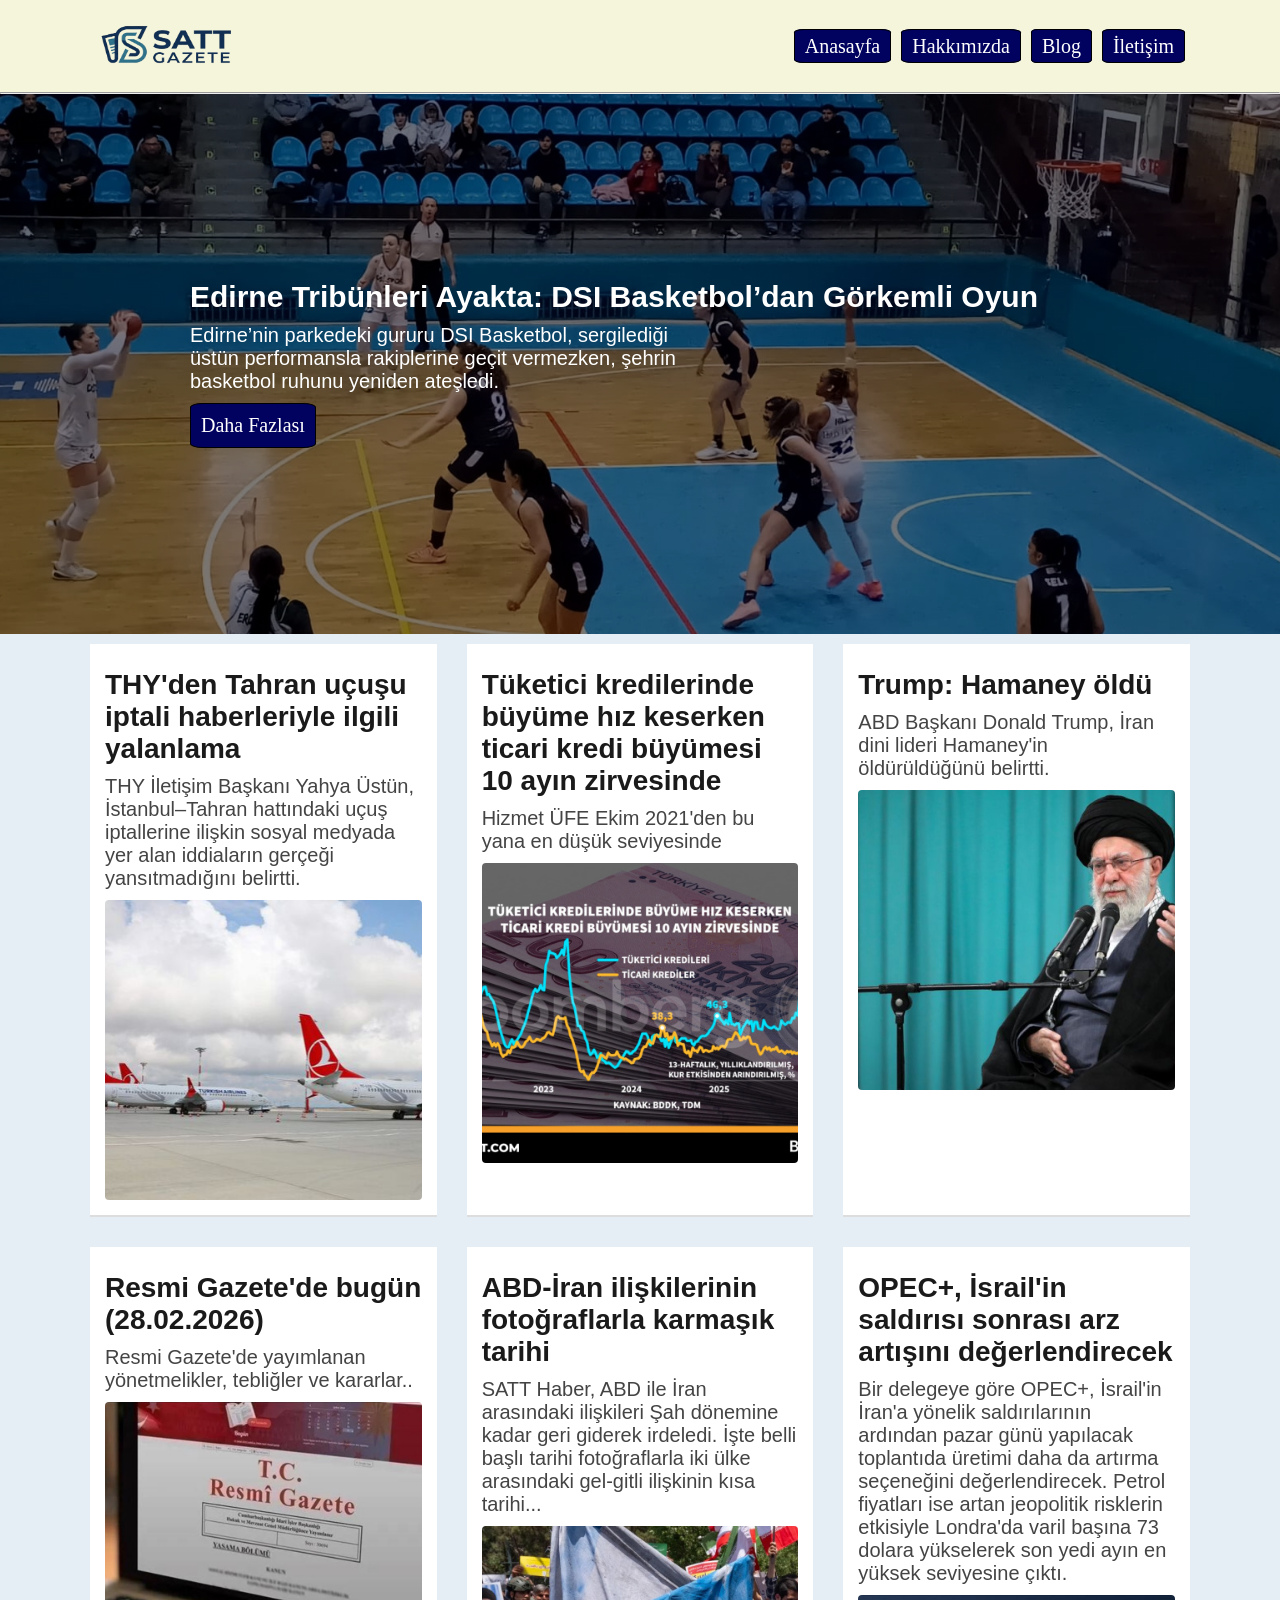
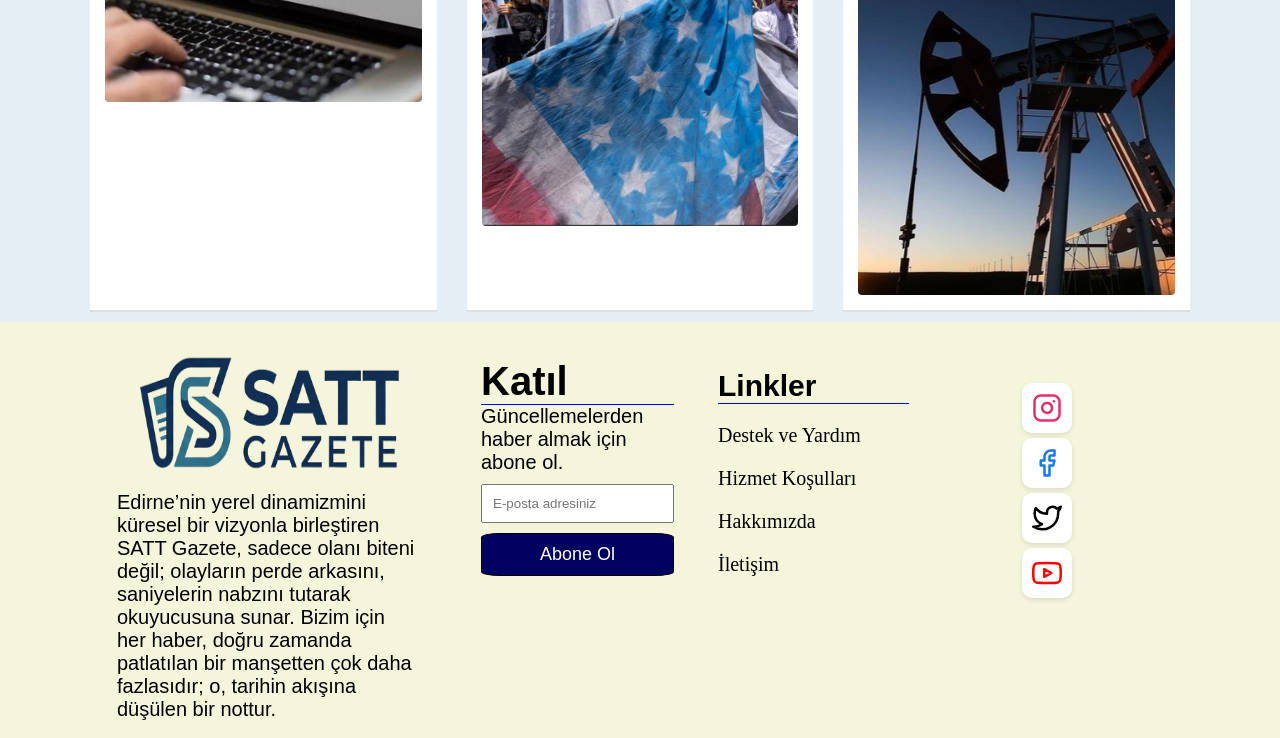
<file: index.html>
<!DOCTYPE html>
<html lang="en">
<head>
    <meta charset="UTF-8">
    <meta name="viewport" content="width=device-width, initial-scale=1.0">
    <title>SATT GAZETE</title>
    <link rel="stylesheet" href="css/style.css">
    
</head>
<body>
    <header>
    <div class="container">
        <div class="logo">
            <img src="img/logo.png" height="50px" width="150px">
        </div>
        <div class="navbar">
            <ul>
                <li><a href="" class="btn">Anasayfa</a></li>
                <li><a href="" class="btn">Hakkımızda</a></li>
                <li><a href="" class="btn">Blog</a></li>
                <li><a href="" class="btn">İletişim</a></li>
            </ul>
            
        </div>
    </div>
    <hr>
    </header>
    <section id="background">
    <div id="back-text">
        <h1>Edirne Tribünleri Ayakta: DSI Basketbol’dan Görkemli Oyun</h1>
        <p>Edirne’nin parkedeki gururu DSI Basketbol, sergilediği üstün performansla rakiplerine geçit vermezken, şehrin basketbol ruhunu yeniden ateşledi.</p>
        <button class="btn"><a href="haberler/haber-7.html" style="color: white;">Daha Fazlası</a></button>
    </div>
</section>
<main>
    <div class="container-grid">
        <div class="news">
        <ul> 
            <li>
            <a href="haberler/haber-1.html">
            <h3>THY'den Tahran uçuşu iptali haberleriyle ilgili yalanlama</h3>
            <p>THY İletişim Başkanı Yahya Üstün, İstanbul–Tahran hattındaki uçuş iptallerine ilişkin sosyal medyada yer alan iddiaların gerçeği yansıtmadığını belirtti.</p>
            <img src="img/haber3.jpg" alt="">
            </a>
            </li>
            
            
            <li>  
            <a href="haberler/haber-2.html">
            <h3>Tüketici kredilerinde büyüme hız keserken ticari kredi büyümesi 10 ayın zirvesinde</h3>
            <p>Hizmet ÜFE Ekim 2021'den bu yana en düşük seviyesinde</p>
            <img src="img/haber4.jpg" alt="">
            </a>
            </li>
            
            
            <li>  
            <a href="haberler/haber-3.html">
            <h3>Trump: Hamaney öldü</h3>
            <p>ABD Başkanı Donald Trump, İran dini lideri Hamaney'in öldürüldüğünü belirtti.</p>
            <img src="img/haber1.jpg" alt="">
            </a>
            </li>
            
            
            <li>
            <a href="haberler/haber-4.html">
            <h3>Resmi Gazete'de bugün (28.02.2026)</h3>
            <p>Resmi Gazete'de yayımlanan yönetmelikler, tebliğler ve kararlar..</p>
            <img src="img/haber5.jpg" alt="">
            </a>
            </li>
            
            
            <li>  
            <a href="haberler/haber-5.html">
            <h3>ABD-İran ilişkilerinin fotoğraflarla karmaşık tarihi</h3>
            <p>SATT Haber, ABD ile İran arasındaki ilişkileri Şah dönemine kadar geri giderek irdeledi. İşte belli başlı tarihi fotoğraflarla iki ülke arasındaki gel-gitli ilişkinin kısa tarihi...</p>
            <img src="img/haber6.jpg" alt="">
            </a>
            </li>
            
            
            <li>
            <a href="haberler/haber-6.html">
            <h3>OPEC+, İsrail'in saldırısı sonrası arz artışını değerlendirecek</h3>
            <p>Bir delegeye göre OPEC+, İsrail'in İran'a yönelik saldırılarının ardından pazar günü yapılacak toplantıda üretimi daha da artırma seçeneğini değerlendirecek. Petrol fiyatları ise artan jeopolitik risklerin etkisiyle Londra'da varil başına 73 dolara yükselerek son yedi ayın en yüksek seviyesine çıktı.</p>
            <img src="img/haber-7.jpg" alt="">
            </a>
            </li>
            
            
            
        </ul>
        </div>
    </div>
</main>
<footer>
    <div class="container-footer footer-wrapper">
        <div class="footer-logo">
            
        <ul>
            <li>
                <img src="img/logo.png" alt="" width="300px" height="150px"><ps style="font-size: 2rem; color: #000000;">Edirne’nin yerel dinamizmini küresel bir vizyonla birleştiren SATT Gazete, sadece olanı biteni değil; olayların perde arkasını, saniyelerin nabzını tutarak okuyucusuna sunar. Bizim için her haber, doğru zamanda patlatılan bir manşetten çok daha fazlasıdır; o, tarihin akışına düşülen bir nottur.</p>
            </li>
        </ul>
        </div>
        <div class="footer-form">
        <form class="footer-form" style="margin-left: 2rem;">
            <h2 style="font-size: 4rem; margin-top: 2rem; color: rgb(0, 0, 0); border-bottom: 1px solid blue;">Katıl</h2>
            <p style="font-size: 2rem; color: #000000;">Güncellemelerden haber almak için abone ol.</p>
                <input type="email" style="margin-top: 1rem; padding: 1rem;" placeholder="E-posta adresiniz" required>
                <button type="submit" class="btn" style="color: white; padding: 1rem; margin-top: 1rem; font-size: 1.8rem; cursor: pointer;">Abone Ol</button>
            </form>  
        </div>
        <div class="container-footer links">
            <h2 style="color: black;">Linkler</h2>
            <a href="" style="color: black;">Destek ve Yardım</a>
            <a href="" style="color: black;">Hizmet Koşulları</a>
            <a href="" style="color: black;">Hakkımızda</a>
            <a href="" style="color: black;">İletişim</a>
        </div>
        <div class="container-footer tags">
            <div class="social-bar">
    <div class="social-icons">
        <a href="#" title="Instagram">
            <svg width="50" height="50" viewBox="0 0 24 24" fill="none" stroke="#E1306C" stroke-width="2" stroke-linecap="round" stroke-linejoin="round" style="background: white; padding: 10px; border-radius: 10px; box-shadow: 0 2px 5px rgba(0,0,0,0.1);">
                <rect x="2" y="2" width="20" height="20" rx="5" ry="5"></rect>
                <path d="M16 11.37A4 4 0 1 1 12.63 8 4 4 0 0 1 16 11.37z"></path>
                <line x1="17.5" y1="6.5" x2="17.51" y2="6.5"></line>
            </svg>
        </a>

        <a href="#" title="Facebook">
            <svg width="50" height="50" viewBox="0 0 24 24" fill="none" stroke="#1877F2" stroke-width="2" stroke-linecap="round" stroke-linejoin="round" style="background: white; padding: 10px; border-radius: 10px; box-shadow: 0 2px 5px rgba(0,0,0,0.1);">
                <path d="M18 2h-3a5 5 0 0 0-5 5v3H7v4h3v8h4v-8h3l1-4h-4V7a1 1 0 0 1 1-1h3z"></path>
            </svg>
        </a>

        <a href="#" title="Twitter">
            <svg width="50" height="50" viewBox="0 0 24 24" fill="none" stroke="#000" stroke-width="2" stroke-linecap="round" stroke-linejoin="round" style="background: white; padding: 10px; border-radius: 10px; box-shadow: 0 2px 5px rgba(0,0,0,0.1);">
                <path d="M23 3a10.9 10.9 0 0 1-3.14 1.53 4.48 4.48 0 0 0-7.86 3v1A10.66 10.66 0 0 1 3 4s-4 9 5 13a11.64 11.64 0 0 1-7 2c9 5 20 0 20-11.5a4.5 4.5 0 0 0-.08-.83A7.72 7.72 0 0 0 23 3z"></path>
            </svg>
        </a>

        <a href="#" title="YouTube">
            <svg width="50" height="50" viewBox="0 0 24 24" fill="none" stroke="#FF0000" stroke-width="2" stroke-linecap="round" stroke-linejoin="round" style="background: white; padding: 10px; border-radius: 10px; box-shadow: 0 2px 5px rgba(0,0,0,0.1);">
                <path d="M22.54 6.42a2.78 2.78 0 0 0-1.94-2C18.88 4 12 4 12 4s-6.88 0-8.6.42a2.78 2.78 0 0 0-1.94 2C1 8.11 1 12 1 12s0 3.89.46 5.58a2.78 2.78 0 0 0 1.94 2c1.72.42 8.6.42 8.6.42s6.88 0 8.6-.42a2.78 2.78 0 0 0 1.94-2C23 15.89 23 12 23 12s0-3.89-.46-5.58z"></path>
                <polygon points="9.75 15.02 15.5 12 9.75 8.98 9.75 15.02"></polygon>
            </svg>
        </a>
            
        </div>

    </div>
</footer>
</body>
</html>
</file>
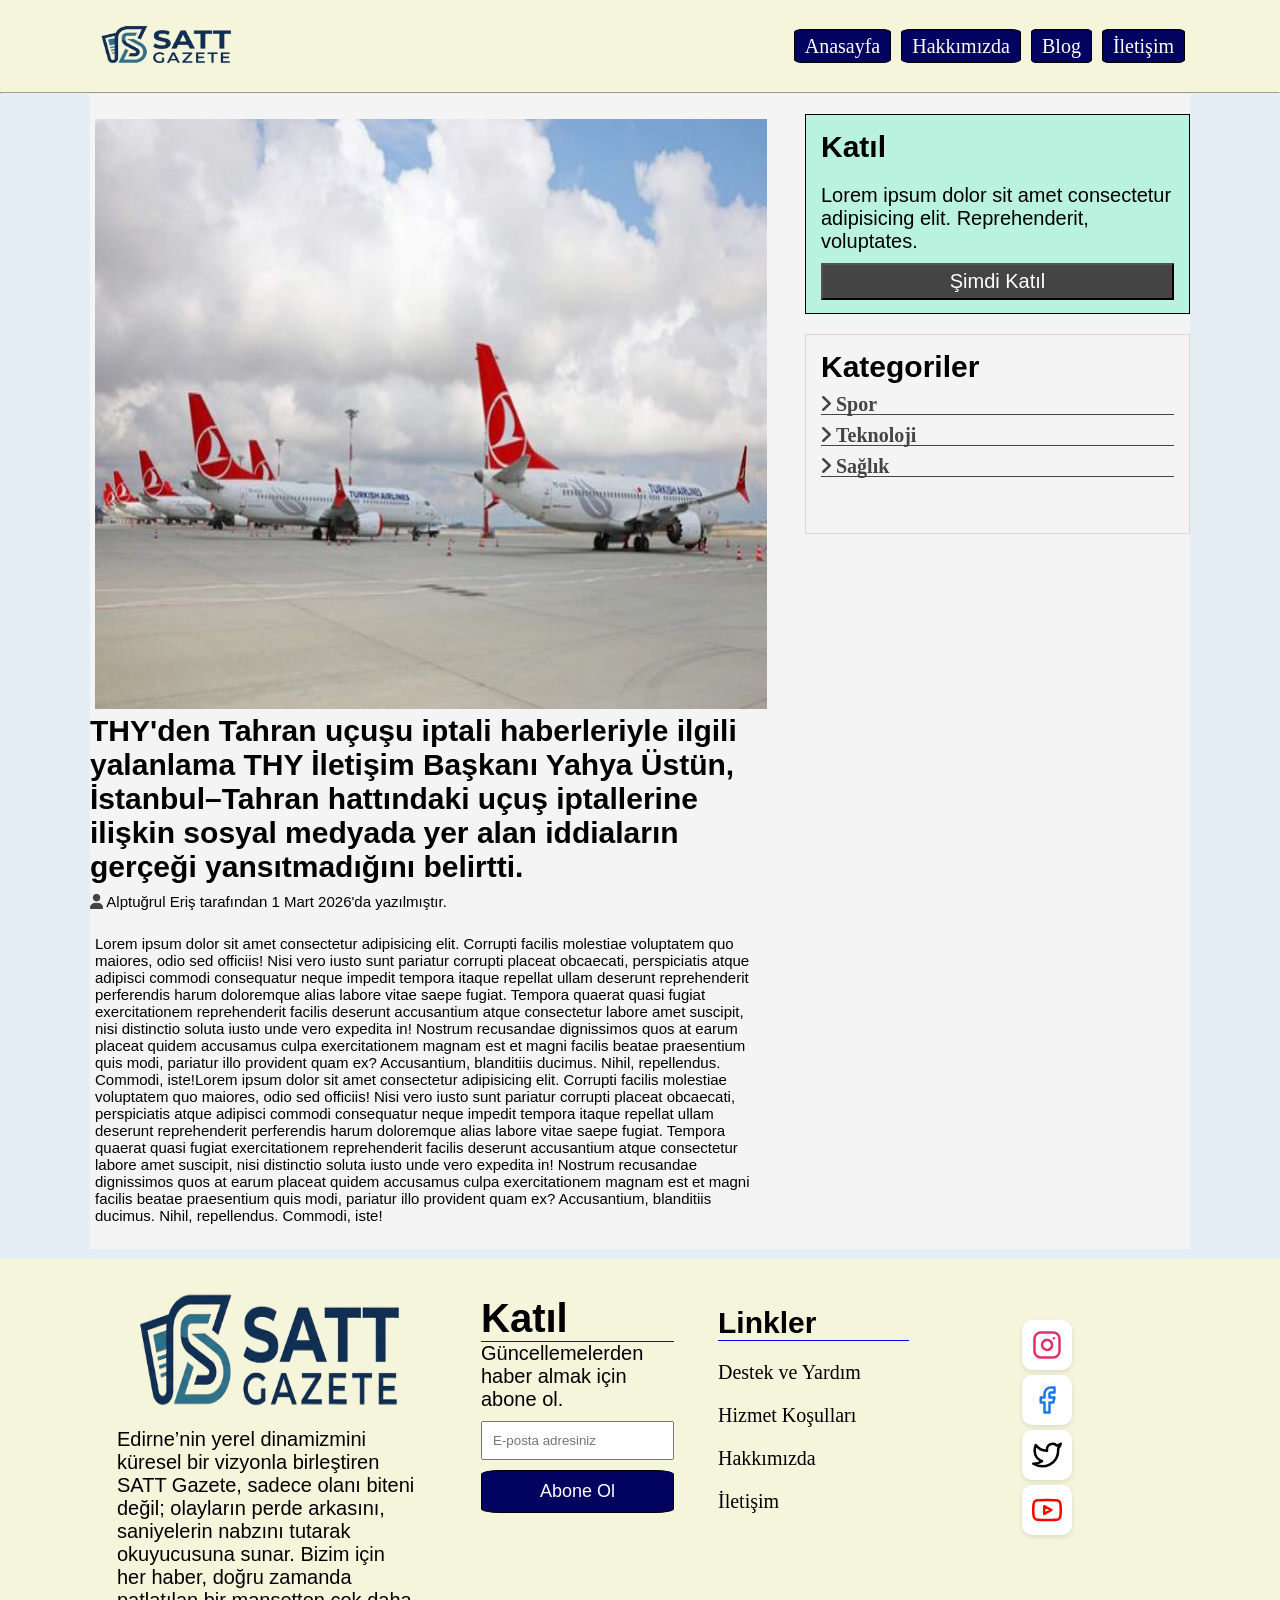
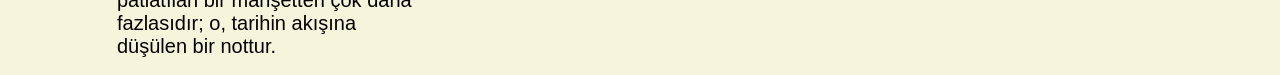
<file: haberler/haber-1.html>
<!DOCTYPE html>
<html lang="en">
<head>
    <meta charset="UTF-8">
    <meta name="viewport" content="width=device-width, initial-scale=1.0">
    <title>Document</title>
    <link rel="stylesheet" href="../css/style.css">
    <link rel="stylesheet" href="https://cdnjs.cloudflare.com/ajax/libs/font-awesome/6.0.0/css/all.min.css">
    <style>

    </style>
</head>
<body>
    <header>
    <div class="container">
        <div class="logo">
            <img src="../img/logo.png" height="50px" width="150px">
        </div>
        <div class="navbar">
            <ul>
                <li><a href="../index.html" class="btn">Anasayfa</a></li>
                <li><a href="" class="btn">Hakkımızda</a></li>
                <li><a href="" class="btn">Blog</a></li>
                <li><a href="" class="btn">İletişim</a></li>
            </ul>
            
        </div>
    </div>
    <hr>
    </header>
    <main>
    <div class="container blogs">
        <img src="../img/haber3.jpg">

        <div class="sidebar">
            <div class="blog-side-bar">
                <h2>Katıl</h2>
                <p style="margin-top: 2rem">Lorem ipsum dolor sit amet consectetur adipisicing elit. Reprehenderit, voluptates.</p>
                <button>Şimdi Katıl</button>
            </div>

            <div class="blog-side-bar-nav">
                <h2>Kategoriler</h2>
                <ul>
                    <li><i class="fas fa-angle-right"><span><a href="">    Spor</a></span></i></li>
                    <li><i class="fas fa-angle-right"><span><a href="">    Teknoloji</a> </span></i></li>
                    <li><i class="fas fa-angle-right"><span><a href="">   Sağlık</a> </span></i></li>
                </ul>
            </div>
        </div>
        <div class="blogs-text">
            <h2>THY'den Tahran uçuşu iptali haberleriyle ilgili yalanlama
            THY İletişim Başkanı Yahya Üstün, İstanbul–Tahran hattındaki uçuş iptallerine ilişkin sosyal medyada yer alan iddiaların gerçeği yansıtmadığını belirtti.
            </h2>
            <i class="fas fa-user"></i><span> Alptuğrul Eriş tarafından 1 Mart 2026'da yazılmıştır.</span>
            <p style="font-size: 1.5rem; margin-top: 2rem;">Lorem ipsum dolor sit amet consectetur adipisicing elit. Corrupti facilis molestiae voluptatem quo maiores, odio sed officiis! Nisi vero iusto sunt pariatur corrupti placeat obcaecati, perspiciatis atque adipisci commodi consequatur neque impedit tempora itaque repellat ullam deserunt reprehenderit perferendis harum doloremque alias labore vitae saepe fugiat. Tempora quaerat quasi fugiat exercitationem reprehenderit facilis deserunt accusantium atque consectetur labore amet suscipit, nisi distinctio soluta iusto unde vero expedita in! Nostrum recusandae dignissimos quos at earum placeat quidem accusamus culpa exercitationem magnam est et magni facilis beatae praesentium quis modi, pariatur illo provident quam ex? Accusantium, blanditiis ducimus. Nihil, repellendus. Commodi, iste!Lorem ipsum dolor sit amet consectetur adipisicing elit. Corrupti facilis molestiae voluptatem quo maiores, odio sed officiis! Nisi vero iusto sunt pariatur corrupti placeat obcaecati, perspiciatis atque adipisci commodi consequatur neque impedit tempora itaque repellat ullam deserunt reprehenderit perferendis harum doloremque alias labore vitae saepe fugiat. Tempora quaerat quasi fugiat exercitationem reprehenderit facilis deserunt accusantium atque consectetur labore amet suscipit, nisi distinctio soluta iusto unde vero expedita in! Nostrum recusandae dignissimos quos at earum placeat quidem accusamus culpa exercitationem magnam est et magni facilis beatae praesentium quis modi, pariatur illo provident quam ex? Accusantium, blanditiis ducimus. Nihil, repellendus. Commodi, iste!

            </p>
        </div>
    </div>
    <footer>
    <div class="container-footer footer-wrapper">
        <div class="footer-logo">
            
        <ul>
            <li>
                <img src="../img/logo.png" alt="" width="300px" height="150px"><ps style="font-size: 2rem; color: #000000;">Edirne’nin yerel dinamizmini küresel bir vizyonla birleştiren SATT Gazete, sadece olanı biteni değil; olayların perde arkasını, saniyelerin nabzını tutarak okuyucusuna sunar. Bizim için her haber, doğru zamanda patlatılan bir manşetten çok daha fazlasıdır; o, tarihin akışına düşülen bir nottur.</p>
            </li>
        </ul>
        </div>
        <div class="footer-form">
        <form class="footer-form" style="margin-left: 2rem;">
            <h2 style="font-size: 4rem; margin-top: 2rem; color: rgb(0, 0, 0); border-bottom: 1px solid blue;">Katıl</h2>
            <p style="font-size: 2rem; color: #000000;">Güncellemelerden haber almak için abone ol.</p>
                <input type="email" style="margin-top: 1rem; padding: 1rem;" placeholder="E-posta adresiniz" required>
                <button type="submit" class="btn" style="color: rgb(255, 255, 255); padding: 1rem; margin-top: 1rem; font-size: 1.8rem; cursor: pointer;">Abone Ol</button>
            </form>  
        </div>
        <div class="container-footer links">
            <h2 style="color: black;">Linkler</h2>
            <a href="" style="color: black;">Destek ve Yardım</a>
            <a href="" style="color: black;">Hizmet Koşulları</a>
            <a href="" style="color: black;">Hakkımızda</a>
            <a href="" style="color: black;">İletişim</a>
        </div>
        <div class="container-footer tags">
            <div class="social-bar">
    <div class="social-icons">
        <a href="#" title="Instagram">
            <svg width="50" height="50" viewBox="0 0 24 24" fill="none" stroke="#E1306C" stroke-width="2" stroke-linecap="round" stroke-linejoin="round" style="background: white; padding: 10px; border-radius: 10px; box-shadow: 0 2px 5px rgba(0,0,0,0.1);">
                <rect x="2" y="2" width="20" height="20" rx="5" ry="5"></rect>
                <path d="M16 11.37A4 4 0 1 1 12.63 8 4 4 0 0 1 16 11.37z"></path>
                <line x1="17.5" y1="6.5" x2="17.51" y2="6.5"></line>
            </svg>
        </a>

        <a href="#" title="Facebook">
            <svg width="50" height="50" viewBox="0 0 24 24" fill="none" stroke="#1877F2" stroke-width="2" stroke-linecap="round" stroke-linejoin="round" style="background: white; padding: 10px; border-radius: 10px; box-shadow: 0 2px 5px rgba(0,0,0,0.1);">
                <path d="M18 2h-3a5 5 0 0 0-5 5v3H7v4h3v8h4v-8h3l1-4h-4V7a1 1 0 0 1 1-1h3z"></path>
            </svg>
        </a>

        <a href="#" title="Twitter">
            <svg width="50" height="50" viewBox="0 0 24 24" fill="none" stroke="#000" stroke-width="2" stroke-linecap="round" stroke-linejoin="round" style="background: white; padding: 10px; border-radius: 10px; box-shadow: 0 2px 5px rgba(0,0,0,0.1);">
                <path d="M23 3a10.9 10.9 0 0 1-3.14 1.53 4.48 4.48 0 0 0-7.86 3v1A10.66 10.66 0 0 1 3 4s-4 9 5 13a11.64 11.64 0 0 1-7 2c9 5 20 0 20-11.5a4.5 4.5 0 0 0-.08-.83A7.72 7.72 0 0 0 23 3z"></path>
            </svg>
        </a>

        <a href="#" title="YouTube">
            <svg width="50" height="50" viewBox="0 0 24 24" fill="none" stroke="#FF0000" stroke-width="2" stroke-linecap="round" stroke-linejoin="round" style="background: white; padding: 10px; border-radius: 10px; box-shadow: 0 2px 5px rgba(0,0,0,0.1);">
                <path d="M22.54 6.42a2.78 2.78 0 0 0-1.94-2C18.88 4 12 4 12 4s-6.88 0-8.6.42a2.78 2.78 0 0 0-1.94 2C1 8.11 1 12 1 12s0 3.89.46 5.58a2.78 2.78 0 0 0 1.94 2c1.72.42 8.6.42 8.6.42s6.88 0 8.6-.42a2.78 2.78 0 0 0 1.94-2C23 15.89 23 12 23 12s0-3.89-.46-5.58z"></path>
                <polygon points="9.75 15.02 15.5 12 9.75 8.98 9.75 15.02"></polygon>
            </svg>
        </a>
            
        </div>

    </div>
</footer>
</main>
</body>
</html>
</file>
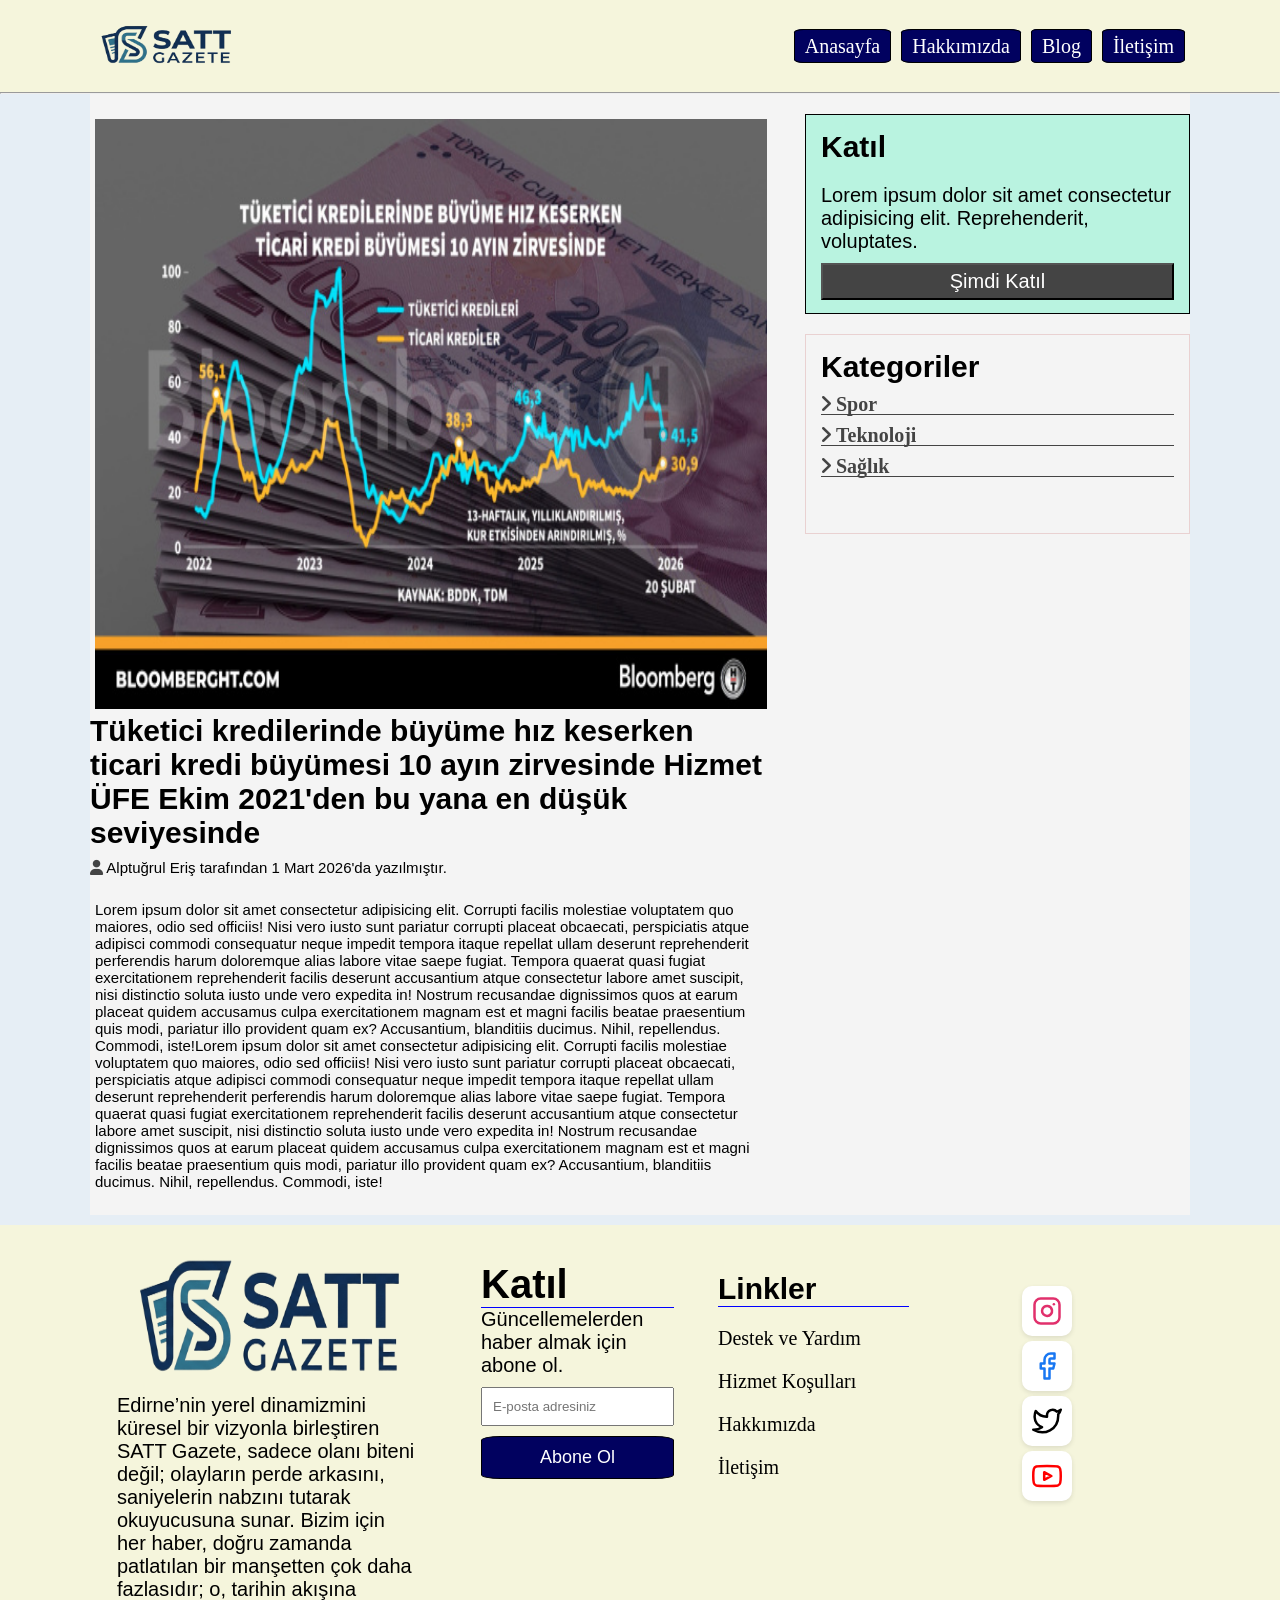
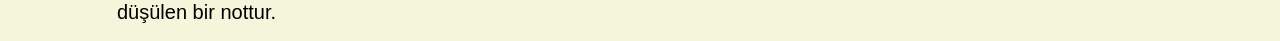
<file: haberler/haber-2.html>
<!DOCTYPE html>
<html lang="en">
<head>
    <meta charset="UTF-8">
    <meta name="viewport" content="width=device-width, initial-scale=1.0">
    <title>Document</title>
    <link rel="stylesheet" href="../css/style.css">
    <link rel="stylesheet" href="https://cdnjs.cloudflare.com/ajax/libs/font-awesome/6.0.0/css/all.min.css">
    <style>

    </style>
</head>
<body>
    <header>
    <div class="container">
        <div class="logo">
            <img src="../img/logo.png" height="50px" width="150px">
        </div>
        <div class="navbar">
            <ul>
                <li><a href="../index.html" class="btn">Anasayfa</a></li>
                <li><a href="" class="btn">Hakkımızda</a></li>
                <li><a href="" class="btn">Blog</a></li>
                <li><a href="" class="btn">İletişim</a></li>
            </ul>
            
        </div>
    </div>
    <hr>
    </header>
    <main>
    <div class="container blogs">
        <img src="../img/haber4.jpg">

        <div class="sidebar">
            <div class="blog-side-bar">
                <h2>Katıl</h2>
                <p style="margin-top: 2rem">Lorem ipsum dolor sit amet consectetur adipisicing elit. Reprehenderit, voluptates.</p>
                <button>Şimdi Katıl</button>
            </div>

            <div class="blog-side-bar-nav">
                <h2>Kategoriler</h2>
                <ul>
                    <li><i class="fas fa-angle-right"><span><a href="">    Spor</a></span></i></li>
                    <li><i class="fas fa-angle-right"><span><a href="">    Teknoloji</a> </span></i></li>
                    <li><i class="fas fa-angle-right"><span><a href="">   Sağlık</a> </span></i></li>
                </ul>
            </div>
        </div>
        <div class="blogs-text">
            <h2>Tüketici kredilerinde büyüme hız keserken ticari kredi büyümesi 10 ayın zirvesinde

            Hizmet ÜFE Ekim 2021'den bu yana en düşük seviyesinde
            </h2>
            <i class="fas fa-user"></i><span> Alptuğrul Eriş tarafından 1 Mart 2026'da yazılmıştır.</span>
            <p style="font-size: 1.5rem; margin-top: 2rem;">Lorem ipsum dolor sit amet consectetur adipisicing elit. Corrupti facilis molestiae voluptatem quo maiores, odio sed officiis! Nisi vero iusto sunt pariatur corrupti placeat obcaecati, perspiciatis atque adipisci commodi consequatur neque impedit tempora itaque repellat ullam deserunt reprehenderit perferendis harum doloremque alias labore vitae saepe fugiat. Tempora quaerat quasi fugiat exercitationem reprehenderit facilis deserunt accusantium atque consectetur labore amet suscipit, nisi distinctio soluta iusto unde vero expedita in! Nostrum recusandae dignissimos quos at earum placeat quidem accusamus culpa exercitationem magnam est et magni facilis beatae praesentium quis modi, pariatur illo provident quam ex? Accusantium, blanditiis ducimus. Nihil, repellendus. Commodi, iste!Lorem ipsum dolor sit amet consectetur adipisicing elit. Corrupti facilis molestiae voluptatem quo maiores, odio sed officiis! Nisi vero iusto sunt pariatur corrupti placeat obcaecati, perspiciatis atque adipisci commodi consequatur neque impedit tempora itaque repellat ullam deserunt reprehenderit perferendis harum doloremque alias labore vitae saepe fugiat. Tempora quaerat quasi fugiat exercitationem reprehenderit facilis deserunt accusantium atque consectetur labore amet suscipit, nisi distinctio soluta iusto unde vero expedita in! Nostrum recusandae dignissimos quos at earum placeat quidem accusamus culpa exercitationem magnam est et magni facilis beatae praesentium quis modi, pariatur illo provident quam ex? Accusantium, blanditiis ducimus. Nihil, repellendus. Commodi, iste!

            </p>
        </div>
    </div>
    <footer>
    <div class="container-footer footer-wrapper">
        <div class="footer-logo">
            
        <ul>
            <li>
                <img src="../img/logo.png" alt="" width="300px" height="150px"><ps style="font-size: 2rem; color: #000000;">Edirne’nin yerel dinamizmini küresel bir vizyonla birleştiren SATT Gazete, sadece olanı biteni değil; olayların perde arkasını, saniyelerin nabzını tutarak okuyucusuna sunar. Bizim için her haber, doğru zamanda patlatılan bir manşetten çok daha fazlasıdır; o, tarihin akışına düşülen bir nottur.</p>
            </li>
        </ul>
        </div>
        <div class="footer-form">
        <form class="footer-form" style="margin-left: 2rem;">
            <h2 style="font-size: 4rem; margin-top: 2rem; color: rgb(0, 0, 0); border-bottom: 1px solid blue;">Katıl</h2>
            <p style="font-size: 2rem; color: #000000;">Güncellemelerden haber almak için abone ol.</p>
                <input type="email" style="margin-top: 1rem; padding: 1rem;" placeholder="E-posta adresiniz" required>
                <button type="submit" class="btn" style="color: rgb(255, 255, 255); padding: 1rem; margin-top: 1rem; font-size: 1.8rem; cursor: pointer;">Abone Ol</button>
            </form>  
        </div>
        <div class="container-footer links">
            <h2 style="color: black;">Linkler</h2>
            <a href="" style="color: black;">Destek ve Yardım</a>
            <a href="" style="color: black;">Hizmet Koşulları</a>
            <a href="" style="color: black;">Hakkımızda</a>
            <a href="" style="color: black;">İletişim</a>
        </div>
        <div class="container-footer tags">
            <div class="social-bar">
    <div class="social-icons">
        <a href="#" title="Instagram">
            <svg width="50" height="50" viewBox="0 0 24 24" fill="none" stroke="#E1306C" stroke-width="2" stroke-linecap="round" stroke-linejoin="round" style="background: white; padding: 10px; border-radius: 10px; box-shadow: 0 2px 5px rgba(0,0,0,0.1);">
                <rect x="2" y="2" width="20" height="20" rx="5" ry="5"></rect>
                <path d="M16 11.37A4 4 0 1 1 12.63 8 4 4 0 0 1 16 11.37z"></path>
                <line x1="17.5" y1="6.5" x2="17.51" y2="6.5"></line>
            </svg>
        </a>

        <a href="#" title="Facebook">
            <svg width="50" height="50" viewBox="0 0 24 24" fill="none" stroke="#1877F2" stroke-width="2" stroke-linecap="round" stroke-linejoin="round" style="background: white; padding: 10px; border-radius: 10px; box-shadow: 0 2px 5px rgba(0,0,0,0.1);">
                <path d="M18 2h-3a5 5 0 0 0-5 5v3H7v4h3v8h4v-8h3l1-4h-4V7a1 1 0 0 1 1-1h3z"></path>
            </svg>
        </a>

        <a href="#" title="Twitter">
            <svg width="50" height="50" viewBox="0 0 24 24" fill="none" stroke="#000" stroke-width="2" stroke-linecap="round" stroke-linejoin="round" style="background: white; padding: 10px; border-radius: 10px; box-shadow: 0 2px 5px rgba(0,0,0,0.1);">
                <path d="M23 3a10.9 10.9 0 0 1-3.14 1.53 4.48 4.48 0 0 0-7.86 3v1A10.66 10.66 0 0 1 3 4s-4 9 5 13a11.64 11.64 0 0 1-7 2c9 5 20 0 20-11.5a4.5 4.5 0 0 0-.08-.83A7.72 7.72 0 0 0 23 3z"></path>
            </svg>
        </a>

        <a href="#" title="YouTube">
            <svg width="50" height="50" viewBox="0 0 24 24" fill="none" stroke="#FF0000" stroke-width="2" stroke-linecap="round" stroke-linejoin="round" style="background: white; padding: 10px; border-radius: 10px; box-shadow: 0 2px 5px rgba(0,0,0,0.1);">
                <path d="M22.54 6.42a2.78 2.78 0 0 0-1.94-2C18.88 4 12 4 12 4s-6.88 0-8.6.42a2.78 2.78 0 0 0-1.94 2C1 8.11 1 12 1 12s0 3.89.46 5.58a2.78 2.78 0 0 0 1.94 2c1.72.42 8.6.42 8.6.42s6.88 0 8.6-.42a2.78 2.78 0 0 0 1.94-2C23 15.89 23 12 23 12s0-3.89-.46-5.58z"></path>
                <polygon points="9.75 15.02 15.5 12 9.75 8.98 9.75 15.02"></polygon>
            </svg>
        </a>
            
        </div>

    </div>
</footer>
</main>
</body>
</html>
</file>
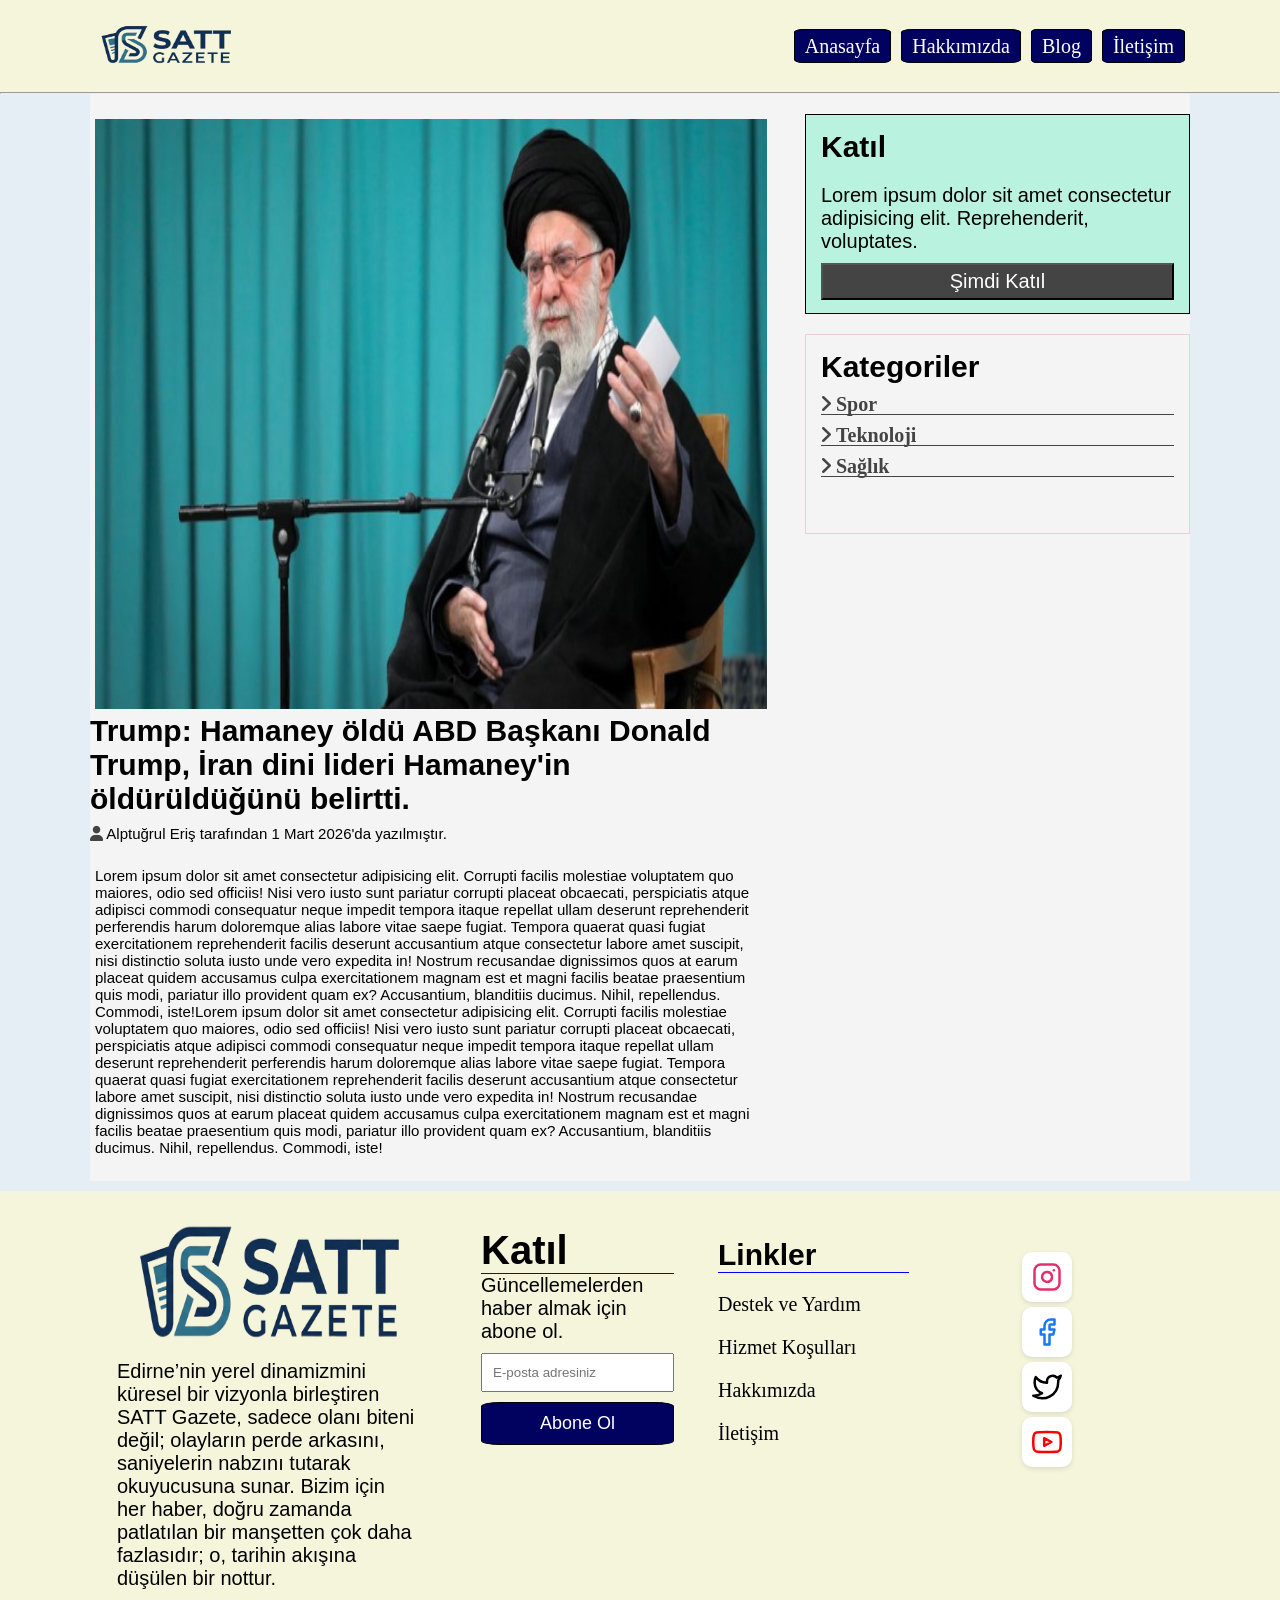
<file: haberler/haber-3.html>
<!DOCTYPE html>
<html lang="en">
<head>
    <meta charset="UTF-8">
    <meta name="viewport" content="width=device-width, initial-scale=1.0">
    <title>Document</title>
    <link rel="stylesheet" href="../css/style.css">
    <link rel="stylesheet" href="https://cdnjs.cloudflare.com/ajax/libs/font-awesome/6.0.0/css/all.min.css">
    <style>

    </style>
</head>
<body>
    <header>
    <div class="container">
        <div class="logo">
            <img src="../img/logo.png" height="50px" width="150px">
        </div>
        <div class="navbar">
            <ul>
                <li><a href="../index.html" class="btn">Anasayfa</a></li>
                <li><a href="" class="btn">Hakkımızda</a></li>
                <li><a href="" class="btn">Blog</a></li>
                <li><a href="" class="btn">İletişim</a></li>
            </ul>
            
        </div>
    </div>
    <hr>
    </header>
    <main>
    <div class="container blogs">
        <img src="../img/haber1.jpg">

        <div class="sidebar">
            <div class="blog-side-bar">
                <h2>Katıl</h2>
                <p style="margin-top: 2rem">Lorem ipsum dolor sit amet consectetur adipisicing elit. Reprehenderit, voluptates.</p>
                <button>Şimdi Katıl</button>
            </div>

            <div class="blog-side-bar-nav">
                <h2>Kategoriler</h2>
                <ul>
                    <li><i class="fas fa-angle-right"><span><a href="">    Spor</a></span></i></li>
                    <li><i class="fas fa-angle-right"><span><a href="">    Teknoloji</a> </span></i></li>
                    <li><i class="fas fa-angle-right"><span><a href="">   Sağlık</a> </span></i></li>
                </ul>
            </div>
        </div>
        <div class="blogs-text">
            <h2>Trump: Hamaney öldü

ABD Başkanı Donald Trump, İran dini lideri Hamaney'in öldürüldüğünü belirtti.
            </h2>
            <i class="fas fa-user"></i><span> Alptuğrul Eriş tarafından 1 Mart 2026'da yazılmıştır.</span>
            <p style="font-size: 1.5rem; margin-top: 2rem;">Lorem ipsum dolor sit amet consectetur adipisicing elit. Corrupti facilis molestiae voluptatem quo maiores, odio sed officiis! Nisi vero iusto sunt pariatur corrupti placeat obcaecati, perspiciatis atque adipisci commodi consequatur neque impedit tempora itaque repellat ullam deserunt reprehenderit perferendis harum doloremque alias labore vitae saepe fugiat. Tempora quaerat quasi fugiat exercitationem reprehenderit facilis deserunt accusantium atque consectetur labore amet suscipit, nisi distinctio soluta iusto unde vero expedita in! Nostrum recusandae dignissimos quos at earum placeat quidem accusamus culpa exercitationem magnam est et magni facilis beatae praesentium quis modi, pariatur illo provident quam ex? Accusantium, blanditiis ducimus. Nihil, repellendus. Commodi, iste!Lorem ipsum dolor sit amet consectetur adipisicing elit. Corrupti facilis molestiae voluptatem quo maiores, odio sed officiis! Nisi vero iusto sunt pariatur corrupti placeat obcaecati, perspiciatis atque adipisci commodi consequatur neque impedit tempora itaque repellat ullam deserunt reprehenderit perferendis harum doloremque alias labore vitae saepe fugiat. Tempora quaerat quasi fugiat exercitationem reprehenderit facilis deserunt accusantium atque consectetur labore amet suscipit, nisi distinctio soluta iusto unde vero expedita in! Nostrum recusandae dignissimos quos at earum placeat quidem accusamus culpa exercitationem magnam est et magni facilis beatae praesentium quis modi, pariatur illo provident quam ex? Accusantium, blanditiis ducimus. Nihil, repellendus. Commodi, iste!

            </p>
        </div>
    </div>
    <footer>
    <div class="container-footer footer-wrapper">
        <div class="footer-logo">
            
        <ul>
            <li>
                <img src="../img/logo.png" alt="" width="300px" height="150px"><ps style="font-size: 2rem; color: #000000;">Edirne’nin yerel dinamizmini küresel bir vizyonla birleştiren SATT Gazete, sadece olanı biteni değil; olayların perde arkasını, saniyelerin nabzını tutarak okuyucusuna sunar. Bizim için her haber, doğru zamanda patlatılan bir manşetten çok daha fazlasıdır; o, tarihin akışına düşülen bir nottur.</p>
            </li>
        </ul>
        </div>
        <div class="footer-form">
        <form class="footer-form" style="margin-left: 2rem;">
            <h2 style="font-size: 4rem; margin-top: 2rem; color: rgb(0, 0, 0); border-bottom: 1px solid blue;">Katıl</h2>
            <p style="font-size: 2rem; color: #000000;">Güncellemelerden haber almak için abone ol.</p>
                <input type="email" style="margin-top: 1rem; padding: 1rem;" placeholder="E-posta adresiniz" required>
                <button type="submit" class="btn" style="color: rgb(255, 255, 255); padding: 1rem; margin-top: 1rem; font-size: 1.8rem; cursor: pointer;">Abone Ol</button>
            </form>  
        </div>
        <div class="container-footer links">
            <h2 style="color: black;">Linkler</h2>
            <a href="" style="color: black;">Destek ve Yardım</a>
            <a href="" style="color: black;">Hizmet Koşulları</a>
            <a href="" style="color: black;">Hakkımızda</a>
            <a href="" style="color: black;">İletişim</a>
        </div>
        <div class="container-footer tags">
            <div class="social-bar">
    <div class="social-icons">
        <a href="#" title="Instagram">
            <svg width="50" height="50" viewBox="0 0 24 24" fill="none" stroke="#E1306C" stroke-width="2" stroke-linecap="round" stroke-linejoin="round" style="background: white; padding: 10px; border-radius: 10px; box-shadow: 0 2px 5px rgba(0,0,0,0.1);">
                <rect x="2" y="2" width="20" height="20" rx="5" ry="5"></rect>
                <path d="M16 11.37A4 4 0 1 1 12.63 8 4 4 0 0 1 16 11.37z"></path>
                <line x1="17.5" y1="6.5" x2="17.51" y2="6.5"></line>
            </svg>
        </a>

        <a href="#" title="Facebook">
            <svg width="50" height="50" viewBox="0 0 24 24" fill="none" stroke="#1877F2" stroke-width="2" stroke-linecap="round" stroke-linejoin="round" style="background: white; padding: 10px; border-radius: 10px; box-shadow: 0 2px 5px rgba(0,0,0,0.1);">
                <path d="M18 2h-3a5 5 0 0 0-5 5v3H7v4h3v8h4v-8h3l1-4h-4V7a1 1 0 0 1 1-1h3z"></path>
            </svg>
        </a>

        <a href="#" title="Twitter">
            <svg width="50" height="50" viewBox="0 0 24 24" fill="none" stroke="#000" stroke-width="2" stroke-linecap="round" stroke-linejoin="round" style="background: white; padding: 10px; border-radius: 10px; box-shadow: 0 2px 5px rgba(0,0,0,0.1);">
                <path d="M23 3a10.9 10.9 0 0 1-3.14 1.53 4.48 4.48 0 0 0-7.86 3v1A10.66 10.66 0 0 1 3 4s-4 9 5 13a11.64 11.64 0 0 1-7 2c9 5 20 0 20-11.5a4.5 4.5 0 0 0-.08-.83A7.72 7.72 0 0 0 23 3z"></path>
            </svg>
        </a>

        <a href="#" title="YouTube">
            <svg width="50" height="50" viewBox="0 0 24 24" fill="none" stroke="#FF0000" stroke-width="2" stroke-linecap="round" stroke-linejoin="round" style="background: white; padding: 10px; border-radius: 10px; box-shadow: 0 2px 5px rgba(0,0,0,0.1);">
                <path d="M22.54 6.42a2.78 2.78 0 0 0-1.94-2C18.88 4 12 4 12 4s-6.88 0-8.6.42a2.78 2.78 0 0 0-1.94 2C1 8.11 1 12 1 12s0 3.89.46 5.58a2.78 2.78 0 0 0 1.94 2c1.72.42 8.6.42 8.6.42s6.88 0 8.6-.42a2.78 2.78 0 0 0 1.94-2C23 15.89 23 12 23 12s0-3.89-.46-5.58z"></path>
                <polygon points="9.75 15.02 15.5 12 9.75 8.98 9.75 15.02"></polygon>
            </svg>
        </a>
            
        </div>

    </div>
</footer>
</main>
</body>
</html>
</file>
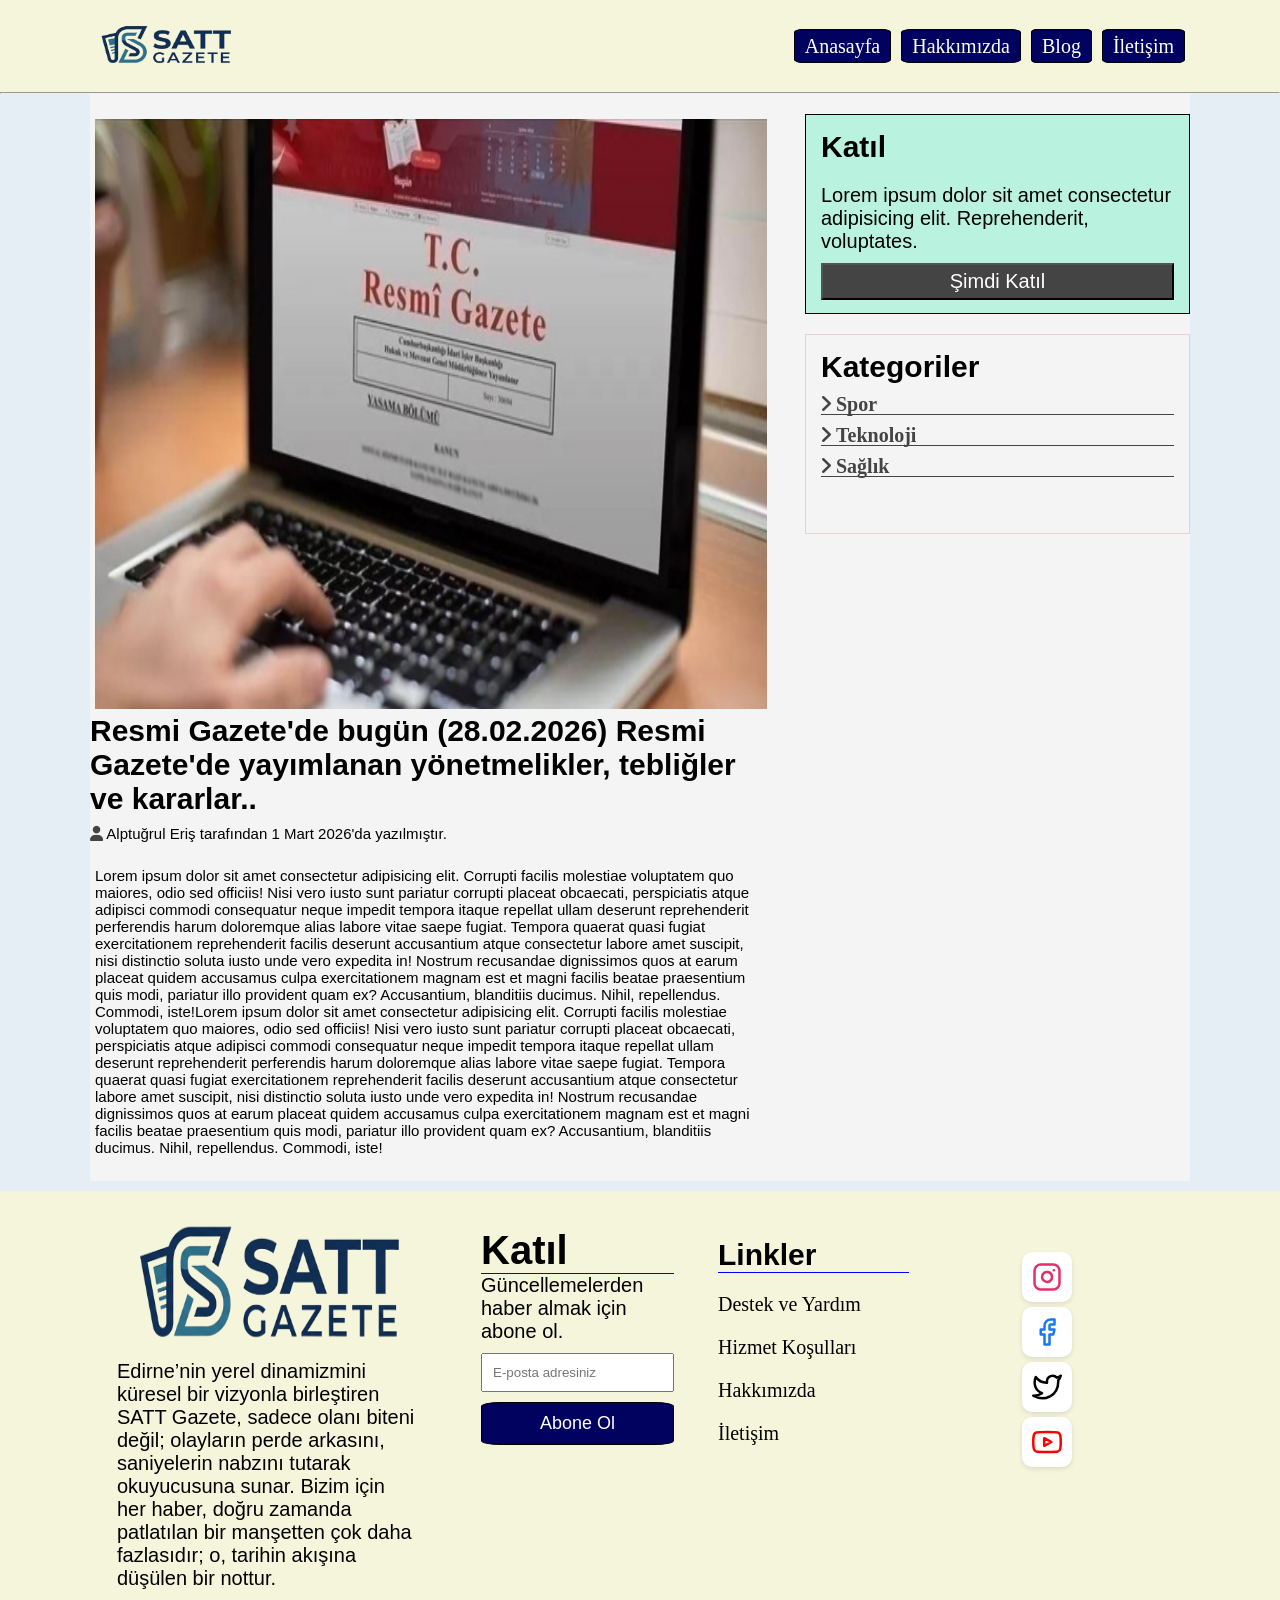
<file: haberler/haber-4.html>
<!DOCTYPE html>
<html lang="en">
<head>
    <meta charset="UTF-8">
    <meta name="viewport" content="width=device-width, initial-scale=1.0">
    <title>Document</title>
    <link rel="stylesheet" href="../css/style.css">
    <link rel="stylesheet" href="https://cdnjs.cloudflare.com/ajax/libs/font-awesome/6.0.0/css/all.min.css">
    <style>

    </style>
</head>
<body>
    <header>
    <div class="container">
        <div class="logo">
            <img src="../img/logo.png" height="50px" width="150px">
        </div>
        <div class="navbar">
            <ul>
                <li><a href="../index.html" class="btn">Anasayfa</a></li>
                <li><a href="" class="btn">Hakkımızda</a></li>
                <li><a href="" class="btn">Blog</a></li>
                <li><a href="" class="btn">İletişim</a></li>
            </ul>
            
        </div>
    </div>
    <hr>
    </header>
    <main>
    <div class="container blogs">
        <img src="../img/haber5.jpg">

        <div class="sidebar">
            <div class="blog-side-bar">
                <h2>Katıl</h2>
                <p style="margin-top: 2rem">Lorem ipsum dolor sit amet consectetur adipisicing elit. Reprehenderit, voluptates.</p>
                <button>Şimdi Katıl</button>
            </div>

            <div class="blog-side-bar-nav">
                <h2>Kategoriler</h2>
                <ul>
                    <li><i class="fas fa-angle-right"><span><a href="">    Spor</a></span></i></li>
                    <li><i class="fas fa-angle-right"><span><a href="">    Teknoloji</a> </span></i></li>
                    <li><i class="fas fa-angle-right"><span><a href="">   Sağlık</a> </span></i></li>
                </ul>
            </div>
        </div>
        <div class="blogs-text">
            <h2>Resmi Gazete'de bugün (28.02.2026)

Resmi Gazete'de yayımlanan yönetmelikler, tebliğler ve kararlar..
            </h2>
            <i class="fas fa-user"></i><span> Alptuğrul Eriş tarafından 1 Mart 2026'da yazılmıştır.</span>
            <p style="font-size: 1.5rem; margin-top: 2rem;">Lorem ipsum dolor sit amet consectetur adipisicing elit. Corrupti facilis molestiae voluptatem quo maiores, odio sed officiis! Nisi vero iusto sunt pariatur corrupti placeat obcaecati, perspiciatis atque adipisci commodi consequatur neque impedit tempora itaque repellat ullam deserunt reprehenderit perferendis harum doloremque alias labore vitae saepe fugiat. Tempora quaerat quasi fugiat exercitationem reprehenderit facilis deserunt accusantium atque consectetur labore amet suscipit, nisi distinctio soluta iusto unde vero expedita in! Nostrum recusandae dignissimos quos at earum placeat quidem accusamus culpa exercitationem magnam est et magni facilis beatae praesentium quis modi, pariatur illo provident quam ex? Accusantium, blanditiis ducimus. Nihil, repellendus. Commodi, iste!Lorem ipsum dolor sit amet consectetur adipisicing elit. Corrupti facilis molestiae voluptatem quo maiores, odio sed officiis! Nisi vero iusto sunt pariatur corrupti placeat obcaecati, perspiciatis atque adipisci commodi consequatur neque impedit tempora itaque repellat ullam deserunt reprehenderit perferendis harum doloremque alias labore vitae saepe fugiat. Tempora quaerat quasi fugiat exercitationem reprehenderit facilis deserunt accusantium atque consectetur labore amet suscipit, nisi distinctio soluta iusto unde vero expedita in! Nostrum recusandae dignissimos quos at earum placeat quidem accusamus culpa exercitationem magnam est et magni facilis beatae praesentium quis modi, pariatur illo provident quam ex? Accusantium, blanditiis ducimus. Nihil, repellendus. Commodi, iste!

            </p>
        </div>
    </div>
    <footer>
    <div class="container-footer footer-wrapper">
        <div class="footer-logo">
            
        <ul>
            <li>
                <img src="../img/logo.png" alt="" width="300px" height="150px"><ps style="font-size: 2rem; color: #000000;">Edirne’nin yerel dinamizmini küresel bir vizyonla birleştiren SATT Gazete, sadece olanı biteni değil; olayların perde arkasını, saniyelerin nabzını tutarak okuyucusuna sunar. Bizim için her haber, doğru zamanda patlatılan bir manşetten çok daha fazlasıdır; o, tarihin akışına düşülen bir nottur.</p>
            </li>
        </ul>
        </div>
        <div class="footer-form">
        <form class="footer-form" style="margin-left: 2rem;">
            <h2 style="font-size: 4rem; margin-top: 2rem; color: rgb(0, 0, 0); border-bottom: 1px solid blue;">Katıl</h2>
            <p style="font-size: 2rem; color: #000000;">Güncellemelerden haber almak için abone ol.</p>
                <input type="email" style="margin-top: 1rem; padding: 1rem;" placeholder="E-posta adresiniz" required>
                <button type="submit" class="btn" style="color: rgb(255, 255, 255); padding: 1rem; margin-top: 1rem; font-size: 1.8rem; cursor: pointer;">Abone Ol</button>
            </form>  
        </div>
        <div class="container-footer links">
            <h2 style="color: black;">Linkler</h2>
            <a href="" style="color: black;">Destek ve Yardım</a>
            <a href="" style="color: black;">Hizmet Koşulları</a>
            <a href="" style="color: black;">Hakkımızda</a>
            <a href="" style="color: black;">İletişim</a>
        </div>
        <div class="container-footer tags">
            <div class="social-bar">
    <div class="social-icons">
        <a href="#" title="Instagram">
            <svg width="50" height="50" viewBox="0 0 24 24" fill="none" stroke="#E1306C" stroke-width="2" stroke-linecap="round" stroke-linejoin="round" style="background: white; padding: 10px; border-radius: 10px; box-shadow: 0 2px 5px rgba(0,0,0,0.1);">
                <rect x="2" y="2" width="20" height="20" rx="5" ry="5"></rect>
                <path d="M16 11.37A4 4 0 1 1 12.63 8 4 4 0 0 1 16 11.37z"></path>
                <line x1="17.5" y1="6.5" x2="17.51" y2="6.5"></line>
            </svg>
        </a>

        <a href="#" title="Facebook">
            <svg width="50" height="50" viewBox="0 0 24 24" fill="none" stroke="#1877F2" stroke-width="2" stroke-linecap="round" stroke-linejoin="round" style="background: white; padding: 10px; border-radius: 10px; box-shadow: 0 2px 5px rgba(0,0,0,0.1);">
                <path d="M18 2h-3a5 5 0 0 0-5 5v3H7v4h3v8h4v-8h3l1-4h-4V7a1 1 0 0 1 1-1h3z"></path>
            </svg>
        </a>

        <a href="#" title="Twitter">
            <svg width="50" height="50" viewBox="0 0 24 24" fill="none" stroke="#000" stroke-width="2" stroke-linecap="round" stroke-linejoin="round" style="background: white; padding: 10px; border-radius: 10px; box-shadow: 0 2px 5px rgba(0,0,0,0.1);">
                <path d="M23 3a10.9 10.9 0 0 1-3.14 1.53 4.48 4.48 0 0 0-7.86 3v1A10.66 10.66 0 0 1 3 4s-4 9 5 13a11.64 11.64 0 0 1-7 2c9 5 20 0 20-11.5a4.5 4.5 0 0 0-.08-.83A7.72 7.72 0 0 0 23 3z"></path>
            </svg>
        </a>

        <a href="#" title="YouTube">
            <svg width="50" height="50" viewBox="0 0 24 24" fill="none" stroke="#FF0000" stroke-width="2" stroke-linecap="round" stroke-linejoin="round" style="background: white; padding: 10px; border-radius: 10px; box-shadow: 0 2px 5px rgba(0,0,0,0.1);">
                <path d="M22.54 6.42a2.78 2.78 0 0 0-1.94-2C18.88 4 12 4 12 4s-6.88 0-8.6.42a2.78 2.78 0 0 0-1.94 2C1 8.11 1 12 1 12s0 3.89.46 5.58a2.78 2.78 0 0 0 1.94 2c1.72.42 8.6.42 8.6.42s6.88 0 8.6-.42a2.78 2.78 0 0 0 1.94-2C23 15.89 23 12 23 12s0-3.89-.46-5.58z"></path>
                <polygon points="9.75 15.02 15.5 12 9.75 8.98 9.75 15.02"></polygon>
            </svg>
        </a>
            
        </div>

    </div>
</footer>
</main>
</body>
</html>
</file>
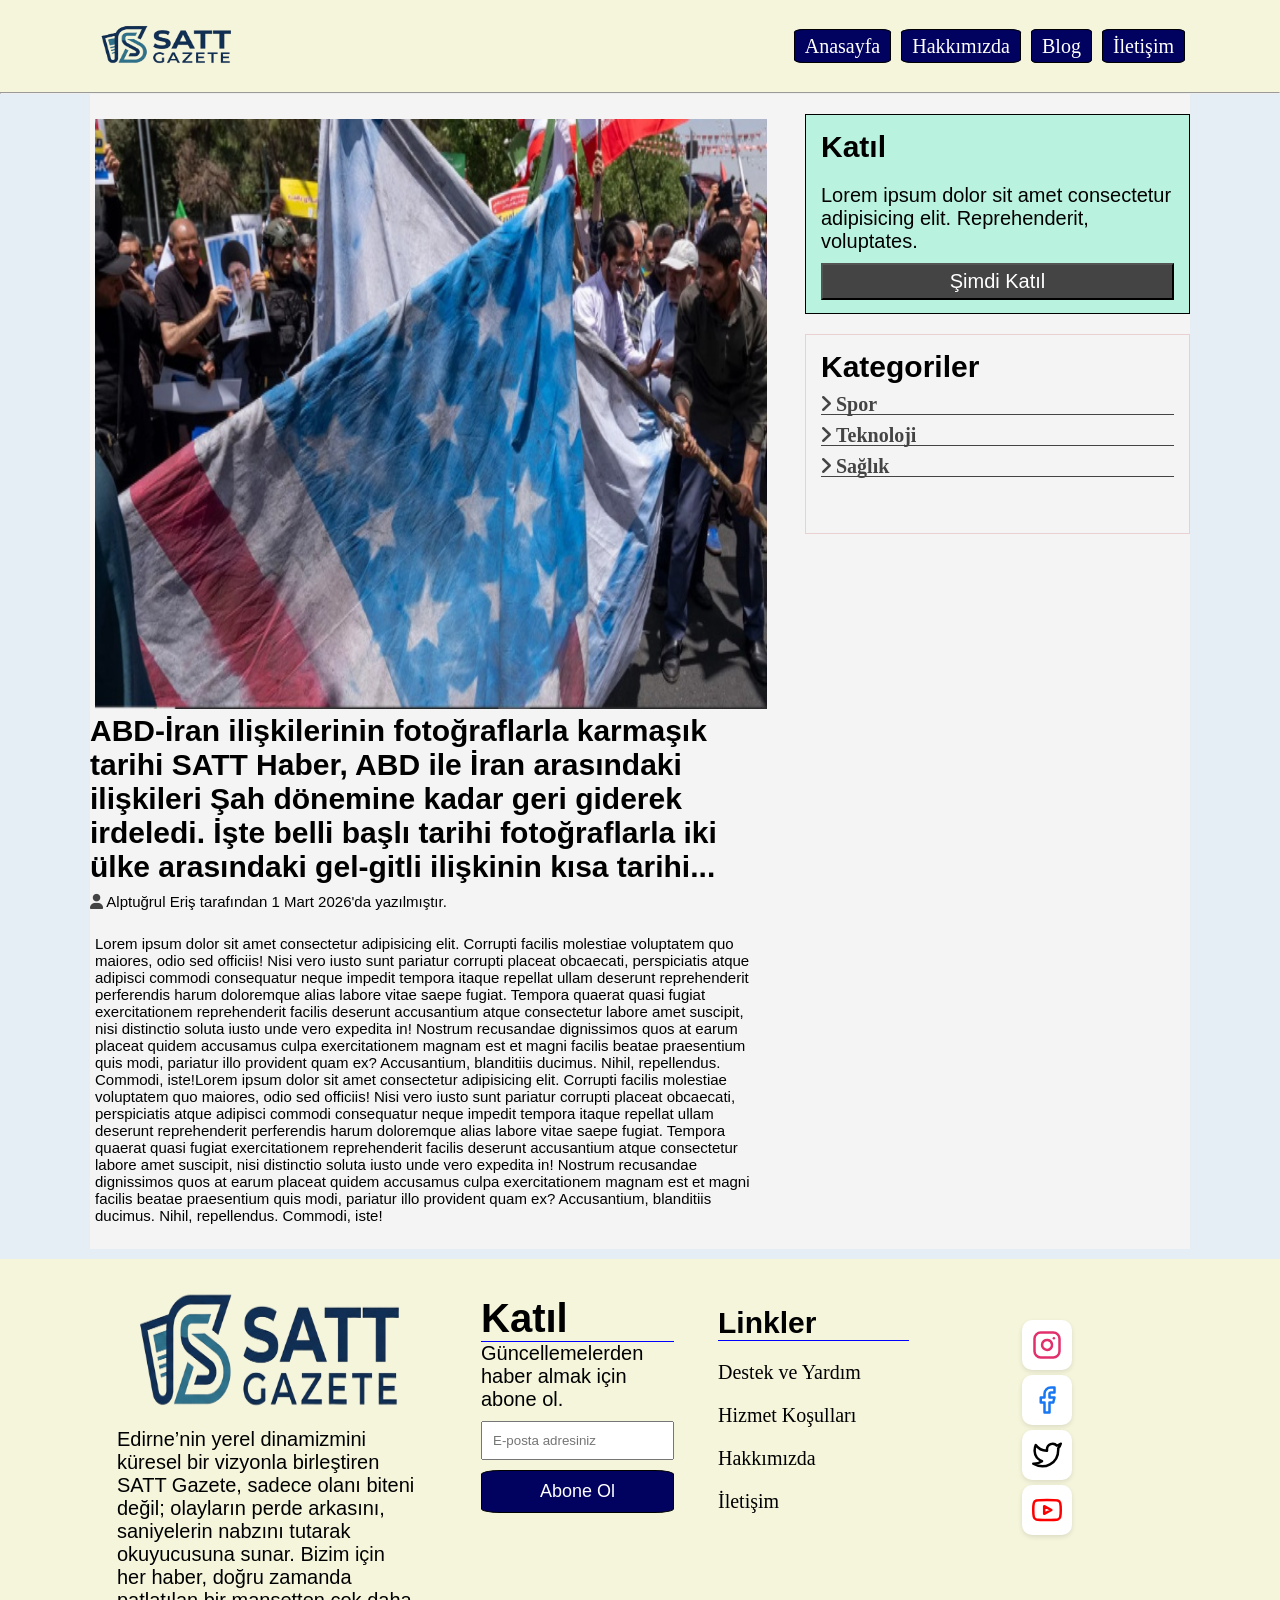
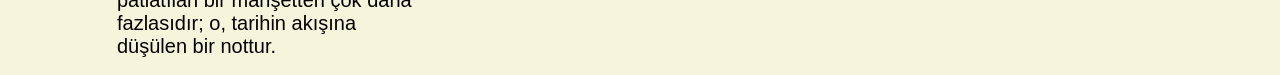
<file: haberler/haber-5.html>
<!DOCTYPE html>
<html lang="en">
<head>
    <meta charset="UTF-8">
    <meta name="viewport" content="width=device-width, initial-scale=1.0">
    <title>Document</title>
    <link rel="stylesheet" href="../css/style.css">
    <link rel="stylesheet" href="https://cdnjs.cloudflare.com/ajax/libs/font-awesome/6.0.0/css/all.min.css">
    <style>

    </style>
</head>
<body>
    <header>
    <div class="container">
        <div class="logo">
            <img src="../img/logo.png" height="50px" width="150px">
        </div>
        <div class="navbar">
            <ul>
                <li><a href="../index.html" class="btn">Anasayfa</a></li>
                <li><a href="" class="btn">Hakkımızda</a></li>
                <li><a href="" class="btn">Blog</a></li>
                <li><a href="" class="btn">İletişim</a></li>
            </ul>
            
        </div>
    </div>
    <hr>
    </header>
    <main>
    <div class="container blogs">
        <img src="../img/haber6.jpg">

        <div class="sidebar">
            <div class="blog-side-bar">
                <h2>Katıl</h2>
                <p style="margin-top: 2rem">Lorem ipsum dolor sit amet consectetur adipisicing elit. Reprehenderit, voluptates.</p>
                <button>Şimdi Katıl</button>
            </div>

            <div class="blog-side-bar-nav">
                <h2>Kategoriler</h2>
                <ul>
                    <li><i class="fas fa-angle-right"><span><a href="">    Spor</a></span></i></li>
                    <li><i class="fas fa-angle-right"><span><a href="">    Teknoloji</a> </span></i></li>
                    <li><i class="fas fa-angle-right"><span><a href="">   Sağlık</a> </span></i></li>
                </ul>
            </div>
        </div>
        <div class="blogs-text">
            <h2>ABD-İran ilişkilerinin fotoğraflarla karmaşık tarihi

SATT Haber, ABD ile İran arasındaki ilişkileri Şah dönemine kadar geri giderek irdeledi. İşte belli başlı tarihi fotoğraflarla iki ülke arasındaki gel-gitli ilişkinin kısa tarihi...
            </h2>
            <i class="fas fa-user"></i><span> Alptuğrul Eriş tarafından 1 Mart 2026'da yazılmıştır.</span>
            <p style="font-size: 1.5rem; margin-top: 2rem;">Lorem ipsum dolor sit amet consectetur adipisicing elit. Corrupti facilis molestiae voluptatem quo maiores, odio sed officiis! Nisi vero iusto sunt pariatur corrupti placeat obcaecati, perspiciatis atque adipisci commodi consequatur neque impedit tempora itaque repellat ullam deserunt reprehenderit perferendis harum doloremque alias labore vitae saepe fugiat. Tempora quaerat quasi fugiat exercitationem reprehenderit facilis deserunt accusantium atque consectetur labore amet suscipit, nisi distinctio soluta iusto unde vero expedita in! Nostrum recusandae dignissimos quos at earum placeat quidem accusamus culpa exercitationem magnam est et magni facilis beatae praesentium quis modi, pariatur illo provident quam ex? Accusantium, blanditiis ducimus. Nihil, repellendus. Commodi, iste!Lorem ipsum dolor sit amet consectetur adipisicing elit. Corrupti facilis molestiae voluptatem quo maiores, odio sed officiis! Nisi vero iusto sunt pariatur corrupti placeat obcaecati, perspiciatis atque adipisci commodi consequatur neque impedit tempora itaque repellat ullam deserunt reprehenderit perferendis harum doloremque alias labore vitae saepe fugiat. Tempora quaerat quasi fugiat exercitationem reprehenderit facilis deserunt accusantium atque consectetur labore amet suscipit, nisi distinctio soluta iusto unde vero expedita in! Nostrum recusandae dignissimos quos at earum placeat quidem accusamus culpa exercitationem magnam est et magni facilis beatae praesentium quis modi, pariatur illo provident quam ex? Accusantium, blanditiis ducimus. Nihil, repellendus. Commodi, iste!

            </p>
        </div>
    </div>
    <footer>
    <div class="container-footer footer-wrapper">
        <div class="footer-logo">
            
        <ul>
            <li>
                <img src="../img/logo.png" alt="" width="300px" height="150px"><ps style="font-size: 2rem; color: #000000;">Edirne’nin yerel dinamizmini küresel bir vizyonla birleştiren SATT Gazete, sadece olanı biteni değil; olayların perde arkasını, saniyelerin nabzını tutarak okuyucusuna sunar. Bizim için her haber, doğru zamanda patlatılan bir manşetten çok daha fazlasıdır; o, tarihin akışına düşülen bir nottur.</p>
            </li>
        </ul>
        </div>
        <div class="footer-form">
        <form class="footer-form" style="margin-left: 2rem;">
            <h2 style="font-size: 4rem; margin-top: 2rem; color: rgb(0, 0, 0); border-bottom: 1px solid blue;">Katıl</h2>
            <p style="font-size: 2rem; color: #000000;">Güncellemelerden haber almak için abone ol.</p>
                <input type="email" style="margin-top: 1rem; padding: 1rem;" placeholder="E-posta adresiniz" required>
                <button type="submit" class="btn" style="color: rgb(255, 255, 255); padding: 1rem; margin-top: 1rem; font-size: 1.8rem; cursor: pointer;">Abone Ol</button>
            </form>  
        </div>
        <div class="container-footer links">
            <h2 style="color: black;">Linkler</h2>
            <a href="" style="color: black;">Destek ve Yardım</a>
            <a href="" style="color: black;">Hizmet Koşulları</a>
            <a href="" style="color: black;">Hakkımızda</a>
            <a href="" style="color: black;">İletişim</a>
        </div>
        <div class="container-footer tags">
            <div class="social-bar">
    <div class="social-icons">
        <a href="#" title="Instagram">
            <svg width="50" height="50" viewBox="0 0 24 24" fill="none" stroke="#E1306C" stroke-width="2" stroke-linecap="round" stroke-linejoin="round" style="background: white; padding: 10px; border-radius: 10px; box-shadow: 0 2px 5px rgba(0,0,0,0.1);">
                <rect x="2" y="2" width="20" height="20" rx="5" ry="5"></rect>
                <path d="M16 11.37A4 4 0 1 1 12.63 8 4 4 0 0 1 16 11.37z"></path>
                <line x1="17.5" y1="6.5" x2="17.51" y2="6.5"></line>
            </svg>
        </a>

        <a href="#" title="Facebook">
            <svg width="50" height="50" viewBox="0 0 24 24" fill="none" stroke="#1877F2" stroke-width="2" stroke-linecap="round" stroke-linejoin="round" style="background: white; padding: 10px; border-radius: 10px; box-shadow: 0 2px 5px rgba(0,0,0,0.1);">
                <path d="M18 2h-3a5 5 0 0 0-5 5v3H7v4h3v8h4v-8h3l1-4h-4V7a1 1 0 0 1 1-1h3z"></path>
            </svg>
        </a>

        <a href="#" title="Twitter">
            <svg width="50" height="50" viewBox="0 0 24 24" fill="none" stroke="#000" stroke-width="2" stroke-linecap="round" stroke-linejoin="round" style="background: white; padding: 10px; border-radius: 10px; box-shadow: 0 2px 5px rgba(0,0,0,0.1);">
                <path d="M23 3a10.9 10.9 0 0 1-3.14 1.53 4.48 4.48 0 0 0-7.86 3v1A10.66 10.66 0 0 1 3 4s-4 9 5 13a11.64 11.64 0 0 1-7 2c9 5 20 0 20-11.5a4.5 4.5 0 0 0-.08-.83A7.72 7.72 0 0 0 23 3z"></path>
            </svg>
        </a>

        <a href="#" title="YouTube">
            <svg width="50" height="50" viewBox="0 0 24 24" fill="none" stroke="#FF0000" stroke-width="2" stroke-linecap="round" stroke-linejoin="round" style="background: white; padding: 10px; border-radius: 10px; box-shadow: 0 2px 5px rgba(0,0,0,0.1);">
                <path d="M22.54 6.42a2.78 2.78 0 0 0-1.94-2C18.88 4 12 4 12 4s-6.88 0-8.6.42a2.78 2.78 0 0 0-1.94 2C1 8.11 1 12 1 12s0 3.89.46 5.58a2.78 2.78 0 0 0 1.94 2c1.72.42 8.6.42 8.6.42s6.88 0 8.6-.42a2.78 2.78 0 0 0 1.94-2C23 15.89 23 12 23 12s0-3.89-.46-5.58z"></path>
                <polygon points="9.75 15.02 15.5 12 9.75 8.98 9.75 15.02"></polygon>
            </svg>
        </a>
            
        </div>

    </div>
</footer>
</main>
</body>
</html>
</file>
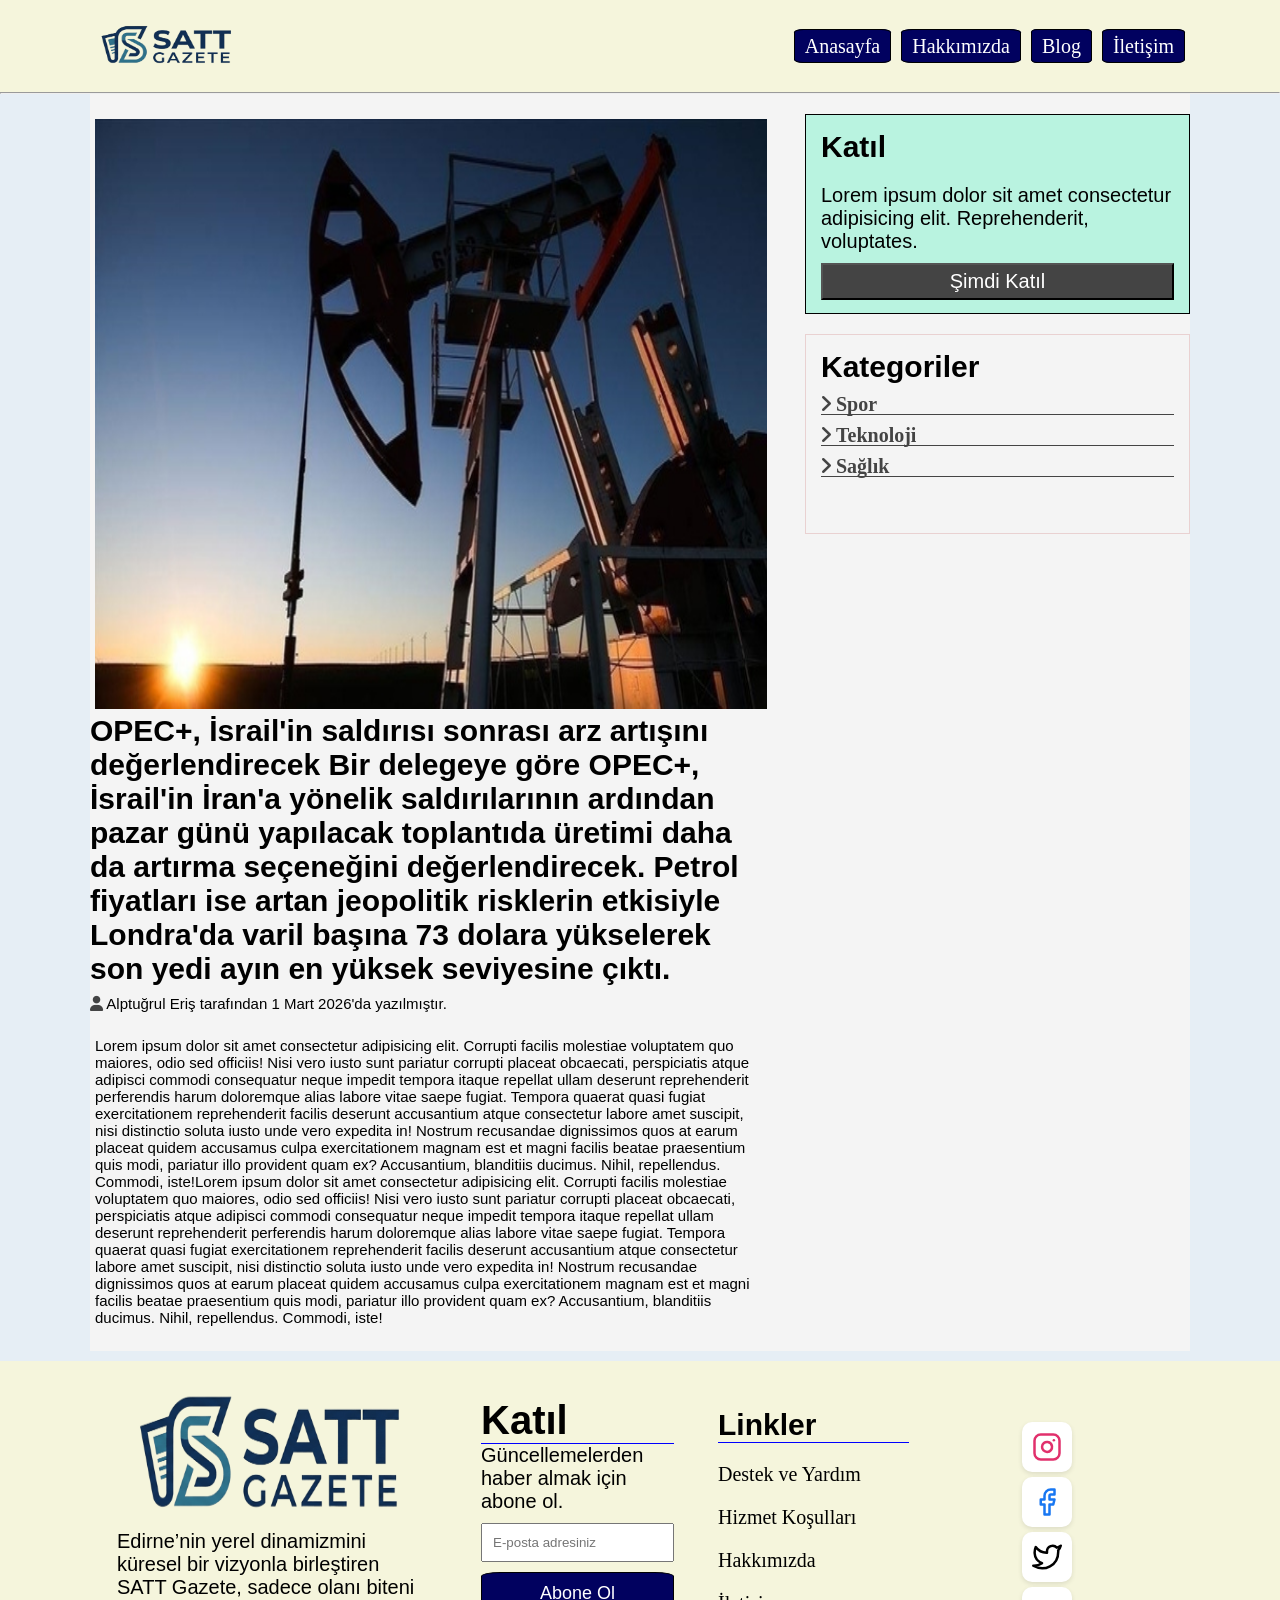
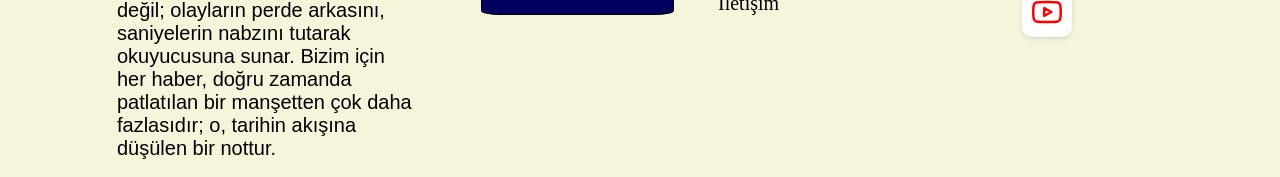
<file: haberler/haber-6.html>
<!DOCTYPE html>
<html lang="en">
<head>
    <meta charset="UTF-8">
    <meta name="viewport" content="width=device-width, initial-scale=1.0">
    <title>Document</title>
    <link rel="stylesheet" href="../css/style.css">
    <link rel="stylesheet" href="https://cdnjs.cloudflare.com/ajax/libs/font-awesome/6.0.0/css/all.min.css">
    <style>

    </style>
</head>
<body>
    <header>
    <div class="container">
        <div class="logo">
            <img src="../img/logo.png" height="50px" width="150px">
        </div>
        <div class="navbar">
            <ul>
                <li><a href="../index.html" class="btn">Anasayfa</a></li>
                <li><a href="" class="btn">Hakkımızda</a></li>
                <li><a href="" class="btn">Blog</a></li>
                <li><a href="" class="btn">İletişim</a></li>
            </ul>
            
        </div>
    </div>
    <hr>
    </header>
    <main>
    <div class="container blogs">
        <img src="../img/haber-7.jpg">

        <div class="sidebar">
            <div class="blog-side-bar">
                <h2>Katıl</h2>
                <p style="margin-top: 2rem">Lorem ipsum dolor sit amet consectetur adipisicing elit. Reprehenderit, voluptates.</p>
                <button>Şimdi Katıl</button>
            </div>

            <div class="blog-side-bar-nav">
                <h2>Kategoriler</h2>
                <ul>
                    <li><i class="fas fa-angle-right"><span><a href="">    Spor</a></span></i></li>
                    <li><i class="fas fa-angle-right"><span><a href="">    Teknoloji</a> </span></i></li>
                    <li><i class="fas fa-angle-right"><span><a href="">   Sağlık</a> </span></i></li>
                </ul>
            </div>
        </div>
        <div class="blogs-text">
            <h2>OPEC+, İsrail'in saldırısı sonrası arz artışını değerlendirecek
            Bir delegeye göre OPEC+, İsrail'in İran'a yönelik saldırılarının ardından pazar günü yapılacak toplantıda üretimi daha da artırma seçeneğini değerlendirecek. Petrol fiyatları ise artan jeopolitik risklerin etkisiyle Londra'da varil başına 73 dolara yükselerek son yedi ayın en yüksek seviyesine çıktı.
            </h2>
            <i class="fas fa-user"></i><span> Alptuğrul Eriş tarafından 1 Mart 2026'da yazılmıştır.</span>
            <p style="font-size: 1.5rem; margin-top: 2rem;">Lorem ipsum dolor sit amet consectetur adipisicing elit. Corrupti facilis molestiae voluptatem quo maiores, odio sed officiis! Nisi vero iusto sunt pariatur corrupti placeat obcaecati, perspiciatis atque adipisci commodi consequatur neque impedit tempora itaque repellat ullam deserunt reprehenderit perferendis harum doloremque alias labore vitae saepe fugiat. Tempora quaerat quasi fugiat exercitationem reprehenderit facilis deserunt accusantium atque consectetur labore amet suscipit, nisi distinctio soluta iusto unde vero expedita in! Nostrum recusandae dignissimos quos at earum placeat quidem accusamus culpa exercitationem magnam est et magni facilis beatae praesentium quis modi, pariatur illo provident quam ex? Accusantium, blanditiis ducimus. Nihil, repellendus. Commodi, iste!Lorem ipsum dolor sit amet consectetur adipisicing elit. Corrupti facilis molestiae voluptatem quo maiores, odio sed officiis! Nisi vero iusto sunt pariatur corrupti placeat obcaecati, perspiciatis atque adipisci commodi consequatur neque impedit tempora itaque repellat ullam deserunt reprehenderit perferendis harum doloremque alias labore vitae saepe fugiat. Tempora quaerat quasi fugiat exercitationem reprehenderit facilis deserunt accusantium atque consectetur labore amet suscipit, nisi distinctio soluta iusto unde vero expedita in! Nostrum recusandae dignissimos quos at earum placeat quidem accusamus culpa exercitationem magnam est et magni facilis beatae praesentium quis modi, pariatur illo provident quam ex? Accusantium, blanditiis ducimus. Nihil, repellendus. Commodi, iste!

            </p>
        </div>
    </div>
    <footer>
    <div class="container-footer footer-wrapper">
        <div class="footer-logo">
            
        <ul>
            <li>
                <img src="../img/logo.png" alt="" width="300px" height="150px"><ps style="font-size: 2rem; color: #000000;">Edirne’nin yerel dinamizmini küresel bir vizyonla birleştiren SATT Gazete, sadece olanı biteni değil; olayların perde arkasını, saniyelerin nabzını tutarak okuyucusuna sunar. Bizim için her haber, doğru zamanda patlatılan bir manşetten çok daha fazlasıdır; o, tarihin akışına düşülen bir nottur.</p>
            </li>
        </ul>
        </div>
        <div class="footer-form">
        <form class="footer-form" style="margin-left: 2rem;">
            <h2 style="font-size: 4rem; margin-top: 2rem; color: rgb(0, 0, 0); border-bottom: 1px solid blue;">Katıl</h2>
            <p style="font-size: 2rem; color: #000000;">Güncellemelerden haber almak için abone ol.</p>
                <input type="email" style="margin-top: 1rem; padding: 1rem;" placeholder="E-posta adresiniz" required>
                <button type="submit" class="btn" style="color: rgb(255, 255, 255); padding: 1rem; margin-top: 1rem; font-size: 1.8rem; cursor: pointer;">Abone Ol</button>
            </form>  
        </div>
        <div class="container-footer links">
            <h2 style="color: black;">Linkler</h2>
            <a href="" style="color: black;">Destek ve Yardım</a>
            <a href="" style="color: black;">Hizmet Koşulları</a>
            <a href="" style="color: black;">Hakkımızda</a>
            <a href="" style="color: black;">İletişim</a>
        </div>
        <div class="container-footer tags">
            <div class="social-bar">
    <div class="social-icons">
        <a href="#" title="Instagram">
            <svg width="50" height="50" viewBox="0 0 24 24" fill="none" stroke="#E1306C" stroke-width="2" stroke-linecap="round" stroke-linejoin="round" style="background: white; padding: 10px; border-radius: 10px; box-shadow: 0 2px 5px rgba(0,0,0,0.1);">
                <rect x="2" y="2" width="20" height="20" rx="5" ry="5"></rect>
                <path d="M16 11.37A4 4 0 1 1 12.63 8 4 4 0 0 1 16 11.37z"></path>
                <line x1="17.5" y1="6.5" x2="17.51" y2="6.5"></line>
            </svg>
        </a>

        <a href="#" title="Facebook">
            <svg width="50" height="50" viewBox="0 0 24 24" fill="none" stroke="#1877F2" stroke-width="2" stroke-linecap="round" stroke-linejoin="round" style="background: white; padding: 10px; border-radius: 10px; box-shadow: 0 2px 5px rgba(0,0,0,0.1);">
                <path d="M18 2h-3a5 5 0 0 0-5 5v3H7v4h3v8h4v-8h3l1-4h-4V7a1 1 0 0 1 1-1h3z"></path>
            </svg>
        </a>

        <a href="#" title="Twitter">
            <svg width="50" height="50" viewBox="0 0 24 24" fill="none" stroke="#000" stroke-width="2" stroke-linecap="round" stroke-linejoin="round" style="background: white; padding: 10px; border-radius: 10px; box-shadow: 0 2px 5px rgba(0,0,0,0.1);">
                <path d="M23 3a10.9 10.9 0 0 1-3.14 1.53 4.48 4.48 0 0 0-7.86 3v1A10.66 10.66 0 0 1 3 4s-4 9 5 13a11.64 11.64 0 0 1-7 2c9 5 20 0 20-11.5a4.5 4.5 0 0 0-.08-.83A7.72 7.72 0 0 0 23 3z"></path>
            </svg>
        </a>

        <a href="#" title="YouTube">
            <svg width="50" height="50" viewBox="0 0 24 24" fill="none" stroke="#FF0000" stroke-width="2" stroke-linecap="round" stroke-linejoin="round" style="background: white; padding: 10px; border-radius: 10px; box-shadow: 0 2px 5px rgba(0,0,0,0.1);">
                <path d="M22.54 6.42a2.78 2.78 0 0 0-1.94-2C18.88 4 12 4 12 4s-6.88 0-8.6.42a2.78 2.78 0 0 0-1.94 2C1 8.11 1 12 1 12s0 3.89.46 5.58a2.78 2.78 0 0 0 1.94 2c1.72.42 8.6.42 8.6.42s6.88 0 8.6-.42a2.78 2.78 0 0 0 1.94-2C23 15.89 23 12 23 12s0-3.89-.46-5.58z"></path>
                <polygon points="9.75 15.02 15.5 12 9.75 8.98 9.75 15.02"></polygon>
            </svg>
        </a>
            
        </div>

    </div>
</footer>
</main>
</body>
</html>
</file>
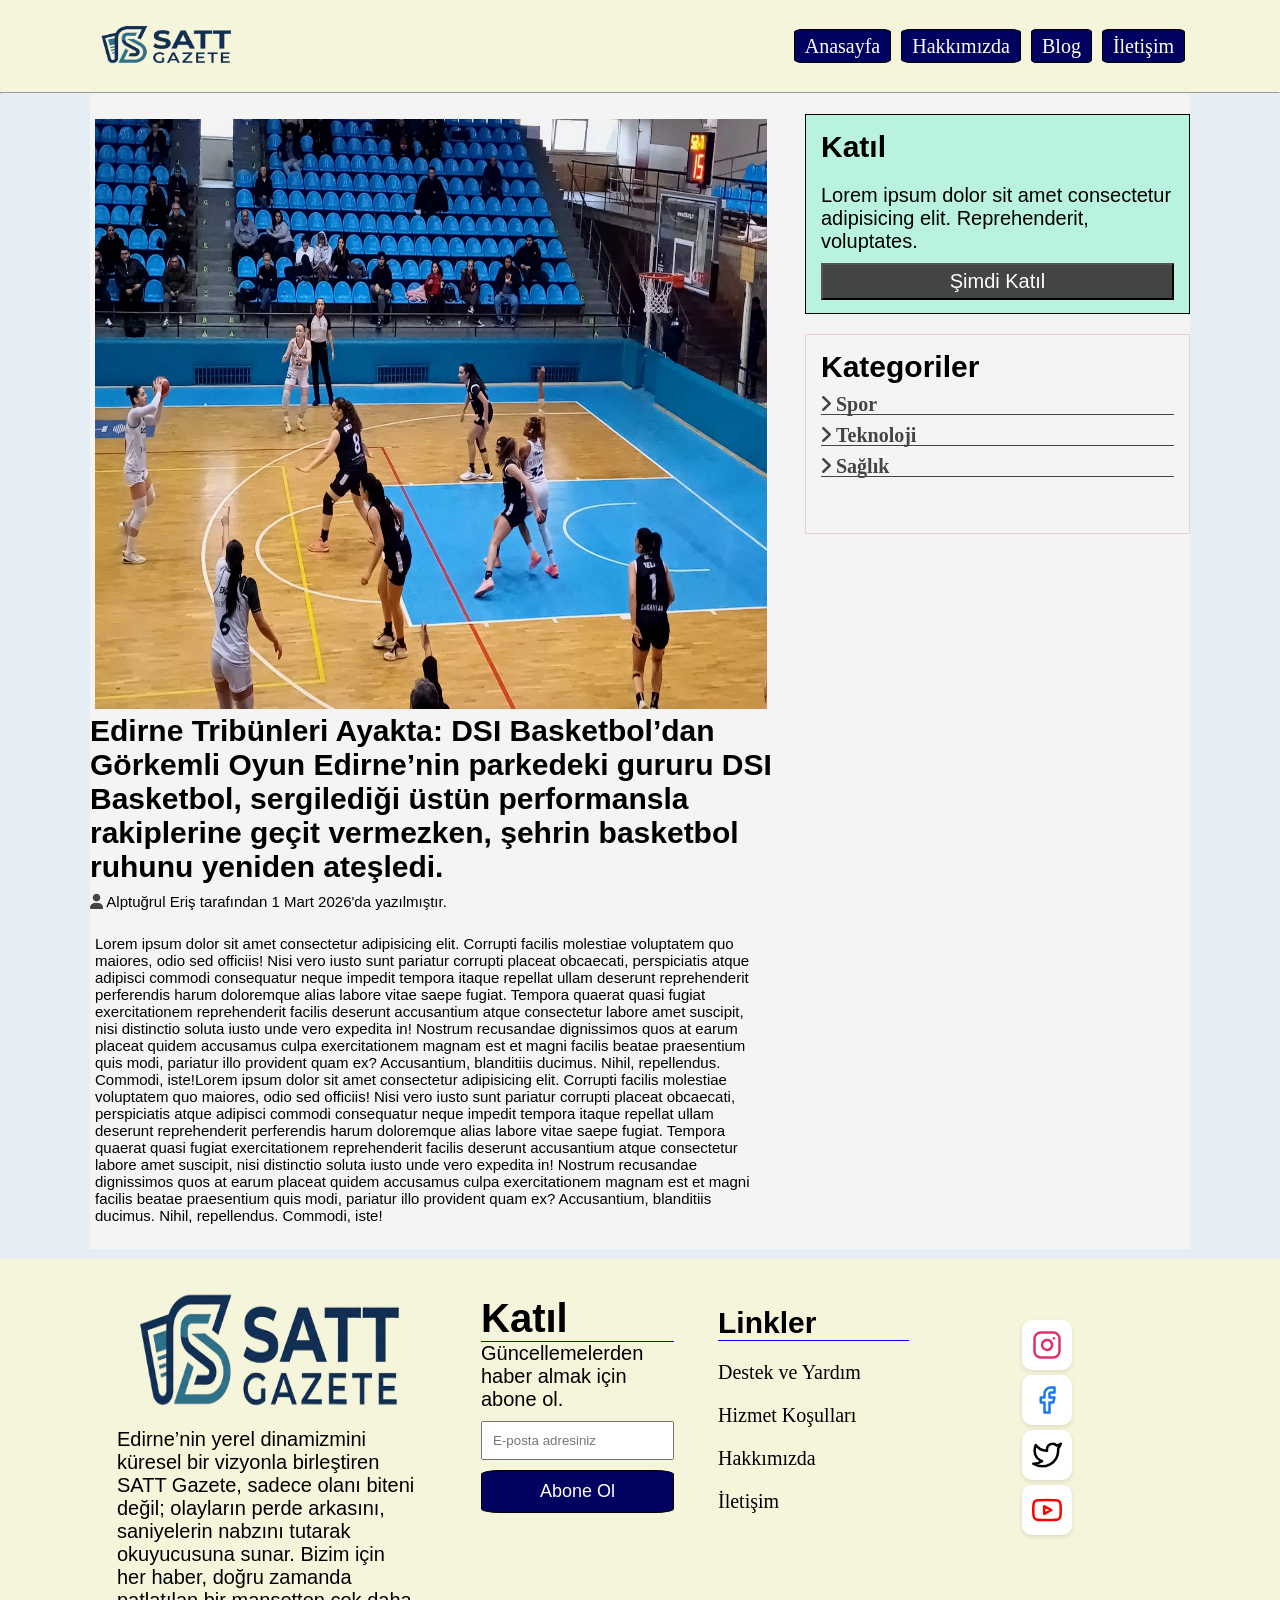
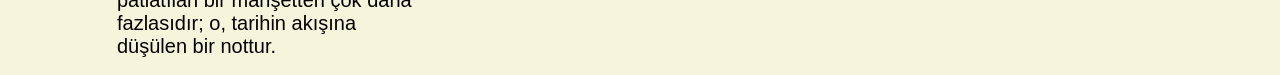
<file: haberler/haber-7.html>
<!DOCTYPE html>
<html lang="en">
<head>
    <meta charset="UTF-8">
    <meta name="viewport" content="width=device-width, initial-scale=1.0">
    <title>Document</title>
    <link rel="stylesheet" href="../css/style.css">
    <link rel="stylesheet" href="https://cdnjs.cloudflare.com/ajax/libs/font-awesome/6.0.0/css/all.min.css">
    <style>

    </style>
</head>
<body>
    <header>
    <div class="container">
        <div class="logo">
            <img src="../img/logo.png" height="50px" width="150px">
        </div>
        <div class="navbar">
            <ul>
                <li><a href="../index.html" class="btn">Anasayfa</a></li>
                <li><a href="" class="btn">Hakkımızda</a></li>
                <li><a href="" class="btn">Blog</a></li>
                <li><a href="" class="btn">İletişim</a></li>
            </ul>
            
        </div>
    </div>
    <hr>
    </header>
    <main>
    <div class="container blogs">
        <img src="../css/haber-2.png">

        <div class="sidebar">
            <div class="blog-side-bar">
                <h2>Katıl</h2>
                <p style="margin-top: 2rem">Lorem ipsum dolor sit amet consectetur adipisicing elit. Reprehenderit, voluptates.</p>
                <button>Şimdi Katıl</button>
            </div>

            <div class="blog-side-bar-nav">
                <h2>Kategoriler</h2>
                <ul>
                    <li><i class="fas fa-angle-right"><span><a href="">    Spor</a></span></i></li>
                    <li><i class="fas fa-angle-right"><span><a href="">    Teknoloji</a> </span></i></li>
                    <li><i class="fas fa-angle-right"><span><a href="">   Sağlık</a> </span></i></li>
                </ul>
            </div>
        </div>
        <div class="blogs-text">
            <h2>Edirne Tribünleri Ayakta: DSI Basketbol’dan Görkemli Oyun
            Edirne’nin parkedeki gururu DSI Basketbol, sergilediği üstün performansla rakiplerine geçit vermezken, şehrin basketbol ruhunu yeniden ateşledi.
            </h2>
            <i class="fas fa-user"></i><span> Alptuğrul Eriş tarafından 1 Mart 2026'da yazılmıştır.</span>
            <p style="font-size: 1.5rem; margin-top: 2rem;">Lorem ipsum dolor sit amet consectetur adipisicing elit. Corrupti facilis molestiae voluptatem quo maiores, odio sed officiis! Nisi vero iusto sunt pariatur corrupti placeat obcaecati, perspiciatis atque adipisci commodi consequatur neque impedit tempora itaque repellat ullam deserunt reprehenderit perferendis harum doloremque alias labore vitae saepe fugiat. Tempora quaerat quasi fugiat exercitationem reprehenderit facilis deserunt accusantium atque consectetur labore amet suscipit, nisi distinctio soluta iusto unde vero expedita in! Nostrum recusandae dignissimos quos at earum placeat quidem accusamus culpa exercitationem magnam est et magni facilis beatae praesentium quis modi, pariatur illo provident quam ex? Accusantium, blanditiis ducimus. Nihil, repellendus. Commodi, iste!Lorem ipsum dolor sit amet consectetur adipisicing elit. Corrupti facilis molestiae voluptatem quo maiores, odio sed officiis! Nisi vero iusto sunt pariatur corrupti placeat obcaecati, perspiciatis atque adipisci commodi consequatur neque impedit tempora itaque repellat ullam deserunt reprehenderit perferendis harum doloremque alias labore vitae saepe fugiat. Tempora quaerat quasi fugiat exercitationem reprehenderit facilis deserunt accusantium atque consectetur labore amet suscipit, nisi distinctio soluta iusto unde vero expedita in! Nostrum recusandae dignissimos quos at earum placeat quidem accusamus culpa exercitationem magnam est et magni facilis beatae praesentium quis modi, pariatur illo provident quam ex? Accusantium, blanditiis ducimus. Nihil, repellendus. Commodi, iste!

            </p>
        </div>
    </div>
    <footer>
    <div class="container-footer footer-wrapper">
        <div class="footer-logo">
            
        <ul>
            <li>
                <img src="../img/logo.png" alt="" width="300px" height="150px"><ps style="font-size: 2rem; color: #000000;">Edirne’nin yerel dinamizmini küresel bir vizyonla birleştiren SATT Gazete, sadece olanı biteni değil; olayların perde arkasını, saniyelerin nabzını tutarak okuyucusuna sunar. Bizim için her haber, doğru zamanda patlatılan bir manşetten çok daha fazlasıdır; o, tarihin akışına düşülen bir nottur.</p>
            </li>
        </ul>
        </div>
        <div class="footer-form">
        <form class="footer-form" style="margin-left: 2rem;">
            <h2 style="font-size: 4rem; margin-top: 2rem; color: rgb(0, 0, 0); border-bottom: 1px solid blue;">Katıl</h2>
            <p style="font-size: 2rem; color: #000000;">Güncellemelerden haber almak için abone ol.</p>
                <input type="email" style="margin-top: 1rem; padding: 1rem;" placeholder="E-posta adresiniz" required>
                <button type="submit" class="btn" style="color: rgb(255, 255, 255); padding: 1rem; margin-top: 1rem; font-size: 1.8rem; cursor: pointer;">Abone Ol</button>
            </form>  
        </div>
        <div class="container-footer links">
            <h2 style="color: black;">Linkler</h2>
            <a href="" style="color: black;">Destek ve Yardım</a>
            <a href="" style="color: black;">Hizmet Koşulları</a>
            <a href="" style="color: black;">Hakkımızda</a>
            <a href="" style="color: black;">İletişim</a>
        </div>
        <div class="container-footer tags">
            <div class="social-bar">
    <div class="social-icons">
        <a href="#" title="Instagram">
            <svg width="50" height="50" viewBox="0 0 24 24" fill="none" stroke="#E1306C" stroke-width="2" stroke-linecap="round" stroke-linejoin="round" style="background: white; padding: 10px; border-radius: 10px; box-shadow: 0 2px 5px rgba(0,0,0,0.1);">
                <rect x="2" y="2" width="20" height="20" rx="5" ry="5"></rect>
                <path d="M16 11.37A4 4 0 1 1 12.63 8 4 4 0 0 1 16 11.37z"></path>
                <line x1="17.5" y1="6.5" x2="17.51" y2="6.5"></line>
            </svg>
        </a>

        <a href="#" title="Facebook">
            <svg width="50" height="50" viewBox="0 0 24 24" fill="none" stroke="#1877F2" stroke-width="2" stroke-linecap="round" stroke-linejoin="round" style="background: white; padding: 10px; border-radius: 10px; box-shadow: 0 2px 5px rgba(0,0,0,0.1);">
                <path d="M18 2h-3a5 5 0 0 0-5 5v3H7v4h3v8h4v-8h3l1-4h-4V7a1 1 0 0 1 1-1h3z"></path>
            </svg>
        </a>

        <a href="#" title="Twitter">
            <svg width="50" height="50" viewBox="0 0 24 24" fill="none" stroke="#000" stroke-width="2" stroke-linecap="round" stroke-linejoin="round" style="background: white; padding: 10px; border-radius: 10px; box-shadow: 0 2px 5px rgba(0,0,0,0.1);">
                <path d="M23 3a10.9 10.9 0 0 1-3.14 1.53 4.48 4.48 0 0 0-7.86 3v1A10.66 10.66 0 0 1 3 4s-4 9 5 13a11.64 11.64 0 0 1-7 2c9 5 20 0 20-11.5a4.5 4.5 0 0 0-.08-.83A7.72 7.72 0 0 0 23 3z"></path>
            </svg>
        </a>

        <a href="#" title="YouTube">
            <svg width="50" height="50" viewBox="0 0 24 24" fill="none" stroke="#FF0000" stroke-width="2" stroke-linecap="round" stroke-linejoin="round" style="background: white; padding: 10px; border-radius: 10px; box-shadow: 0 2px 5px rgba(0,0,0,0.1);">
                <path d="M22.54 6.42a2.78 2.78 0 0 0-1.94-2C18.88 4 12 4 12 4s-6.88 0-8.6.42a2.78 2.78 0 0 0-1.94 2C1 8.11 1 12 1 12s0 3.89.46 5.58a2.78 2.78 0 0 0 1.94 2c1.72.42 8.6.42 8.6.42s6.88 0 8.6-.42a2.78 2.78 0 0 0 1.94-2C23 15.89 23 12 23 12s0-3.89-.46-5.58z"></path>
                <polygon points="9.75 15.02 15.5 12 9.75 8.98 9.75 15.02"></polygon>
            </svg>
        </a>
            
        </div>

    </div>
</footer>
</main>
</body>
</html>
</file>
<file: css/style.css>
* {
        padding: 0;
        margin: 0;
        list-style: none;
        box-sizing: border-box;
        text-decoration: none;
        font-family: 'Franklin Gothic Medium', 'Arial Narrow', Arial, sans-serif;
    }

    html {
        background-color: rgb(230, 238, 245);
        font-size: 10px;
    }
    .container {
            width: 95%; /* Küçük ekranlarda kenarlardan %5 pay bırakır */
            max-width: 1100px; /* Büyük ekranlarda bu genişliği geçmez */
            margin: 0 auto; /* Üst-Alt: 0, Sağ-Sol: Otomatik (ORTALAR) */
            
            /* İçerikleri yan yana dizmek için ekleyelim: */
            display: flex;
            justify-content: space-between; /* Logo solda, Menü sağda kalsın */
            align-items: center; /* Dikeyde birbirlerine göre ortalar */
            padding: 20px 0;
            flex-wrap: wrap;
        }
       

        header {
            background-color: beige;
        }
        .navbar ul {
            display: flex;
            
        }
        .navbar li {
            padding: 5px;
        }
        .navbar a {
            color: rgb(255, 255, 255);
            padding: 0.5rem 1rem;
            font-size: 20px;
        }

        .btn {
            border: 1px  solid black;
            border-radius: 10%;
            background-color: rgb(1, 1, 95);
            transition: .6s;
            padding: 1rem;
        }

        
        .btn:hover {
            border: 1px solid black;
            padding: 7px;
            border-radius: 10%;
            background-color: rgb(255, 153, 153);
        }

        #background {
        /* Resmi doğrudan buraya arka plan yapıyoruz */
        background-image: linear-gradient(rgba(0,0,0,0.5), rgba(0,0,0,0.5)), url(haber-2.png);
        background-size: cover;
        background-position: center;
        height: 60vh; /* Yüksekliği biraz artırdık daha şık durur */
        width: 100%;

        /* FLEXBOX BÜYÜSÜ BURADA */
        display: flex;
        flex-direction: column; /* Yazıları alt alta dizer */
        justify-content: center; /* Dikeyde ortalar */
        align-items:  center;    /* Yatayda ortalar */
        text-align: start;     /* Metni kendi içinde ortalar */
        padding: 2rem;
    }
    

    #back-text {
        color: white;
        margin-left: 15rem;
        padding: 2rem;
    }
    #back-text h1 {
        font-size: 3rem;
    }

    #back-text p {
        font-size: 2rem;
        margin-top: 1rem;
        
        width: 50%;

    }

    #back-text button {
        padding: 1rem;
        margin-top: 1rem;
        color: white;
    }

    .news ul {
        display: grid;
        grid-template-columns: repeat(3 / 1fr);
        gap: 3rem;
    }
    .container-grid {
            width: 90%; 
            max-width: 1100px;
            margin: 0 auto; 
            display: grid;
            grid-template-columns: 1fr;
            gap: 2rem;
    }
    .news {
        width: 100%;
    }
    .news img {
        width: 100%; 
        max-width: 100%; 
        height: 30rem; 
        object-fit: cover; 
        border-radius: 4px;
        display: block;
        object-fit: cover; 
        border-radius: 4px;
        flex-shrink: 0; 
    }
    .news ul {
        display: grid;
        grid-template-columns: repeat(3, 1fr);
        gap: 3rem;
        margin-top: 1rem;
        
               
    }
    
    .news li {
    background: white;
    padding: 1.5rem;
    border-bottom: 2px solid #ddd; 
    display: flex;
    flex-direction: column;
    justify-content: space-between;
    
    }

    .news h3 {
        font-size: 2.8rem;
        color: #1a1a1a;
        margin-bottom: 1rem;
    }

    .news p {
        font-size: 2rem;
        margin-bottom: 1rem;
        color: #444;
    }
    
    .footer-wrapper{
        display: grid;
        grid-template-columns: 1fr 1fr 1fr 1fr;
        margin-bottom: 1rem;
        
    }

    .footer-wrapper div {
        margin-left: 1rem;
        padding: 1.7rem;
    }

    .footer-form {
        display: grid;
        
    }
    .container-footer {
            width: 90%; 
            max-width: 1100px;
            margin: 0 auto;      
            display: grid;
            margin-top: 1rem;
            
            align-items: start;
            
        }

        footer {
            background-color: beige;
        }
        .links {
            display: grid;
            margin-top: 3rem;
            padding-left: 2rem;
        }
        .links a {
            color: white;
            padding-top: 1rem;
            font-size: 2rem;

        }

        .links h2 {
            font-size: 3rem;
            color: white;
            border-bottom: 1px solid blue;
            
        }

        .social-icons svg:hover {
            transform: scale(105%);
        }
               
        .blogs {
            display: flex;
            align-items: flex-start; 
            background-color: #f4f4f4;
        }

        .blogs img {
            width: 62%;
            height: 60rem;
            padding: 0.5rem;
        }

        
        .sidebar {
            display: flex;
            flex-direction: column; 
            gap: 20px; 
            width: 35%;
            
        }

        
        .blog-side-bar {
            width: 100%; 
            margin-left: 0; 
            background-color: rgb(185, 243, 224);
            border: 1px solid black;
            padding: 15px;
            height: 20rem;
        }

        .blog-side-bar h2 {
            font-size: 3rem;
        }

        .blog-side-bar p {
            font-size: 2rem;
        }

        .blog-side-bar button {
            font-size: 2rem;
            margin-top: 1rem;
            padding: 0.5rem 1rem;
            background-color: #444;
            width: 100%;
            color: white;
        }

        .blog-side-bar button:hover {
            background-color: white;
            border: 1px solid black;
            color: black;
            transition: .5s;
        }

        .blog-side-bar-nav {
            display: block; 
            background-color: #f4f4f4; 
            padding: 15px;
            border: 1px solid rgb(233, 209, 209);
            height: 20rem;
            
        }

        .blog-side-bar-nav h2 {
            font-size: 3rem;

        }

        .blog-side-bar-nav span,i,a {
            font-family: Georgia, 'Times New Roman', Times, serif;
            font-size: 2rem;
            color: #444;
            margin-top: 1rem;
            text-decoration: none;
            
        }

        .blog-side-bar-nav li {
            border-bottom: 1px solid #444;
        }

        .blogs-text i,span {
            
            font-size: 1.5rem;
        }

        .blogs-text p {
            width: 62%;
            padding: 0.5rem;
            background-color: #f4f4f4;
        }

        .blogs-text h2 {
            font-size: 3rem;
            width: 62%;
        }
@media (max-width: 1000px) {
    .news ul {
        display: grid;
        grid-template-columns: 1fr 1fr !important;
        gap: 2rem !important;
    }
    .footer-wrapper {
        grid-template-columns: 1fr !important; 
        text-align: center;
        gap: 3rem;
        padding: 3rem 2rem;
    }

    
    .footer-wrapper div {
        margin-left: 0 !important;
        padding: 0 !important;
        width: 100%;
    }

    
    .footer-logo img {
        width: 180px;
        margin: 0 auto 1.5rem;
        display: flex;
        justify-content: center;
    }

    .footer-logo p {
        font-size: 1.6rem !important;
        line-height: 1.5;
    }

    
    .footer-form h2 {
        font-size: 3.5rem !important;
        display: inline-block;
        border-bottom: 2px solid blue;
        
    }

    .footer-form input {
        width: 100%;
        margin-top: 1.5rem;
        border-radius: 5px;
        border: 1px solid #ccc;
        font-size: 2rem;
    }

    .links {
        padding-left: 0 !important; 
        display: flex;
        flex-direction: column;
        align-items: center;
    }

    .links h2 {
        color: black !important;
        margin-bottom: 1rem;
    }

    .links a {
        padding: 0.8rem 0;
        font-size: 1.8rem !important;
    }

    
    .social-icons {
        display: flex;
        justify-content: center;
        flex-wrap: wrap;
        gap: 15px;
        margin-top: 2rem;
    }

    .social-icons svg {
        width: 40px; 
        height: 40px;
    }

}
 
@media (max-width: 768px) {
    
    
    .container {
        flex-direction: column;
        gap: 15px;
    }

    .navbar ul {
        flex-direction: row; 
        align-items: center;
        width: 100%;
    }

    .navbar li {
        width: 100%;
        text-align: center;
    }

    .navbar a {
        display: block;
        width: 100%;
    }

    
    #background {
        height: auto;
        min-height: 500px;
        padding: 40px 20px;
        background-attachment: scroll; 
    }

    #back-text {
        margin-left: 0 !important; 
        width: 100% !important;
        text-align: center;
    }

    #back-text h1 {
        font-size: 2.2rem;
    }

    #back-text p {
        width: 100% !important;
        font-size: 1.6rem;
    }
    
    .news ul {
        display: grid !important; 
        grid-template-columns: 1fr !important; 
        gap: 2rem !important;
    }

    .news li {
        width: 100%; 
        margin-bottom: 2rem;
        
        
    }

    .news img {
        width: 100% !important; 
        height: auto; 
    }
}

    @media (max-width: 768px) {
   
    .footer-wrapper {
        grid-template-columns: 1fr !important;
        text-align: center;
        gap: 3rem;
        padding: 3rem 2rem;
    }

    .footer-wrapper div {
        margin-left: 0 !important;
        padding: 0 !important;
        width: 100%;
    }

    
    .footer-logo img {
        width: 180px;
        margin: 0 auto 1.5rem;
        display: flex;
        justify-content: center;
    }

    .footer-logo p {
        font-size: 1.6rem !important;
        line-height: 1.5;
    }

    
    .footer-form h2 {
        font-size: 3.5rem !important;
        display: inline-block;
        border-bottom: 2px solid blue;
        
    }

    .footer-form input {
        width: 100%;
        margin-top: 1.5rem;
        border-radius: 5px;
        border: 1px solid #ccc;
        font-size: 2rem;
    }

    
    .links {
        padding-left: 0 !important; /* Masaüstündeki kaymayı sıfırla */
        display: flex;
        flex-direction: column;
        align-items: center;
    }

    .links h2 {
        color: black !important;
        margin-bottom: 1rem;
    }

    .links a {
        padding: 0.8rem 0;
        font-size: 1.8rem !important;
    }

    .social-icons {
        display: flex;
        justify-content: center;
        flex-wrap: wrap;
        gap: 15px;
        margin-top: 2rem;
    }

    .social-icons svg {
        width: 40px; 
        height: 40px;
    }

}

/* ÇOK KÜÇÜK EKRANLAR İÇİN EKSTRA (480px) */
@media (max-width: 480px) {
    html {
        font-size: 8px; 
    }
    
    #back-text h1 {
        font-size: 2rem;
    }
}
</file>
